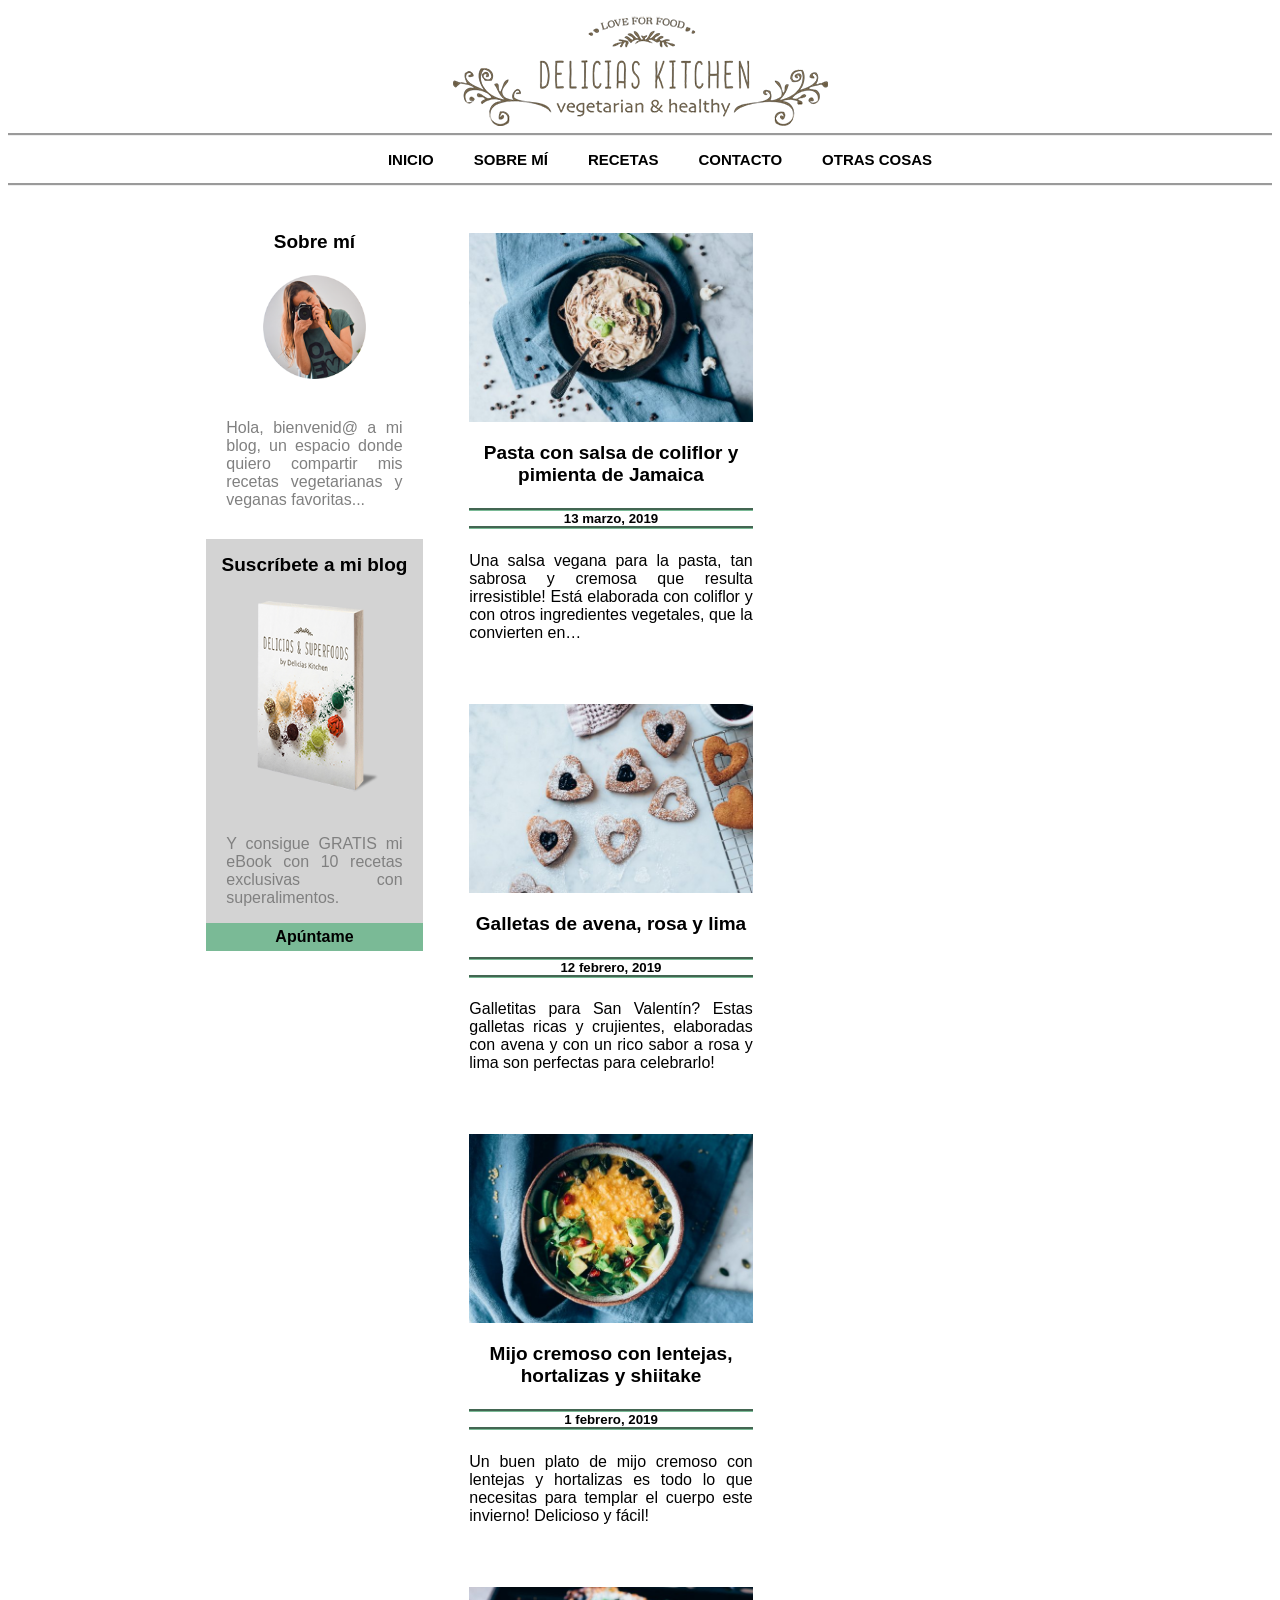
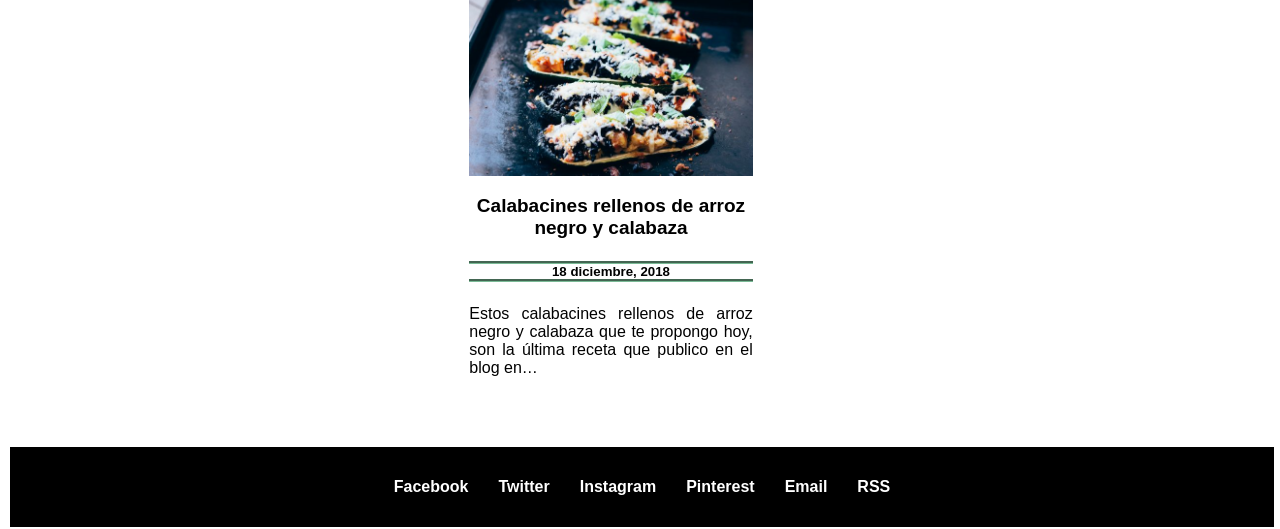
<file: index.html>
<!DOCTYPE html>
<!-- *****************************************************
NOMBRE: Oriol	
APELLIDOS: Teodoro de la Torre
*********************************************************** -->
<html lang="es">

<head>
	<meta charset="utf-8" />
	<link rel="stylesheet" href="css/styleIndex.css" />
	<link rel="icon" type="image/x-icon" href="/imagenes/favicon1.png">
	<title>Delicias Kitchen</title>
</head>

<body>

	<header class="logo">
		<img src="./imagenes/Logo-Delicias.png" alt="Logo-Delicias">
	</header>

	<nav>
		<ul class="desplegable-horizontal">
			<li><a href="index.html">Inicio</a></li>
			<li><a href="sobreMi.html">Sobre mí</a></li>
			<li><a href="receta/receta.html">Recetas</a>
				<ul class="desplegable-vertical">
					<li><a href="receta/receta.html#PlatosPrincipales">Platos principales</a></li>
					<li><a href="receta/receta.html#Vegetarianas">Vegetarianas</a></li>
					<li><a href="receta/receta.html#Postres">Postres</a></li>
				  </ul>  
				</li>
			<li><a href="contacto/contacto.html">Contacto</a></li>
			<li><a>Otras cosas</a></li>
			<!--<li><a href="otrasCosas.html">Otras cosas</a></li>-->
		</ul>
	</nav>

<main>

	<section class="section1">
		<article class="article1">
			<h2>Sobre mí</h2>
			<img src="imagenes/isagil.png">
			<p>Hola, bienvenid@ a mi blog, un espacio donde quiero compartir mis recetas vegetarianas y veganas favoritas...</p>
		</article>
		<article class="article2">
			<h2>Suscríbete a mi blog</h2>
			<img src="imagenes/libro.png">
			<p>Y consigue GRATIS mi eBook con 10 recetas exclusivas con superalimentos.</p>
			<footer class="footer1">Apúntame</footer>
		</article>
	</section>

	<section class="section2">
		<article>
			<img src="imagenes/Pasta.jpg">
			<h2><a href="listado/listado-2.html">Pasta con salsa de coliflor y pimienta de Jamaica</a></h2>
			<h5>13 marzo, 2019</h5>
			<p>Una salsa vegana para la pasta, tan sabrosa y cremosa que resulta irresistible! Está elaborada con coliflor
				y con otros ingredientes vegetales, que la convierten en…</p>
		</article>

		<article>
			<img src="imagenes/galletas.jpg">
			<h2><a href="listado/listado-6.html">Galletas de avena, rosa y lima</a></h2>
			<h5>12 febrero, 2019</h5>
			<p>Galletitas para San Valentín? Estas galletas ricas y crujientes, elaboradas con avena y con un rico sabor a
			rosa y lima son perfectas para celebrarlo!</p>
		</article>

		<article>
			<img src="imagenes/mijo.jpg">
			<h2><a href="listado/listado-3.html">Mijo cremoso con lentejas, hortalizas y shiitake</a></h2>
			<h5>1 febrero, 2019</h5>
			<p>Un buen plato de mijo cremoso con lentejas y hortalizas es todo lo que necesitas para templar el cuerpo este
			invierno! Delicioso y fácil!</p>
		</article>

		<article>
			<img src="imagenes/calabacines.jpg">
			<h2><a href="listado/listado-4.html">Calabacines rellenos de arroz negro y calabaza</a></h2>
			<h5>18 diciembre, 2018</h5>
			<p>Estos calabacines rellenos de arroz negro y calabaza que te propongo hoy, son la última receta que publico
			en el blog en…</p>
		</article>
	</section>

</main>

	<footer class="footer2">
		<h3>Facebook</h3>
		<h3>Twitter</h3>
		<h3>Instagram</h3>
		<h3>Pinterest</h3>
		<h3>Email</h3>
		<h3>RSS</h3>
	</footer>

</body>

</html>
</file>
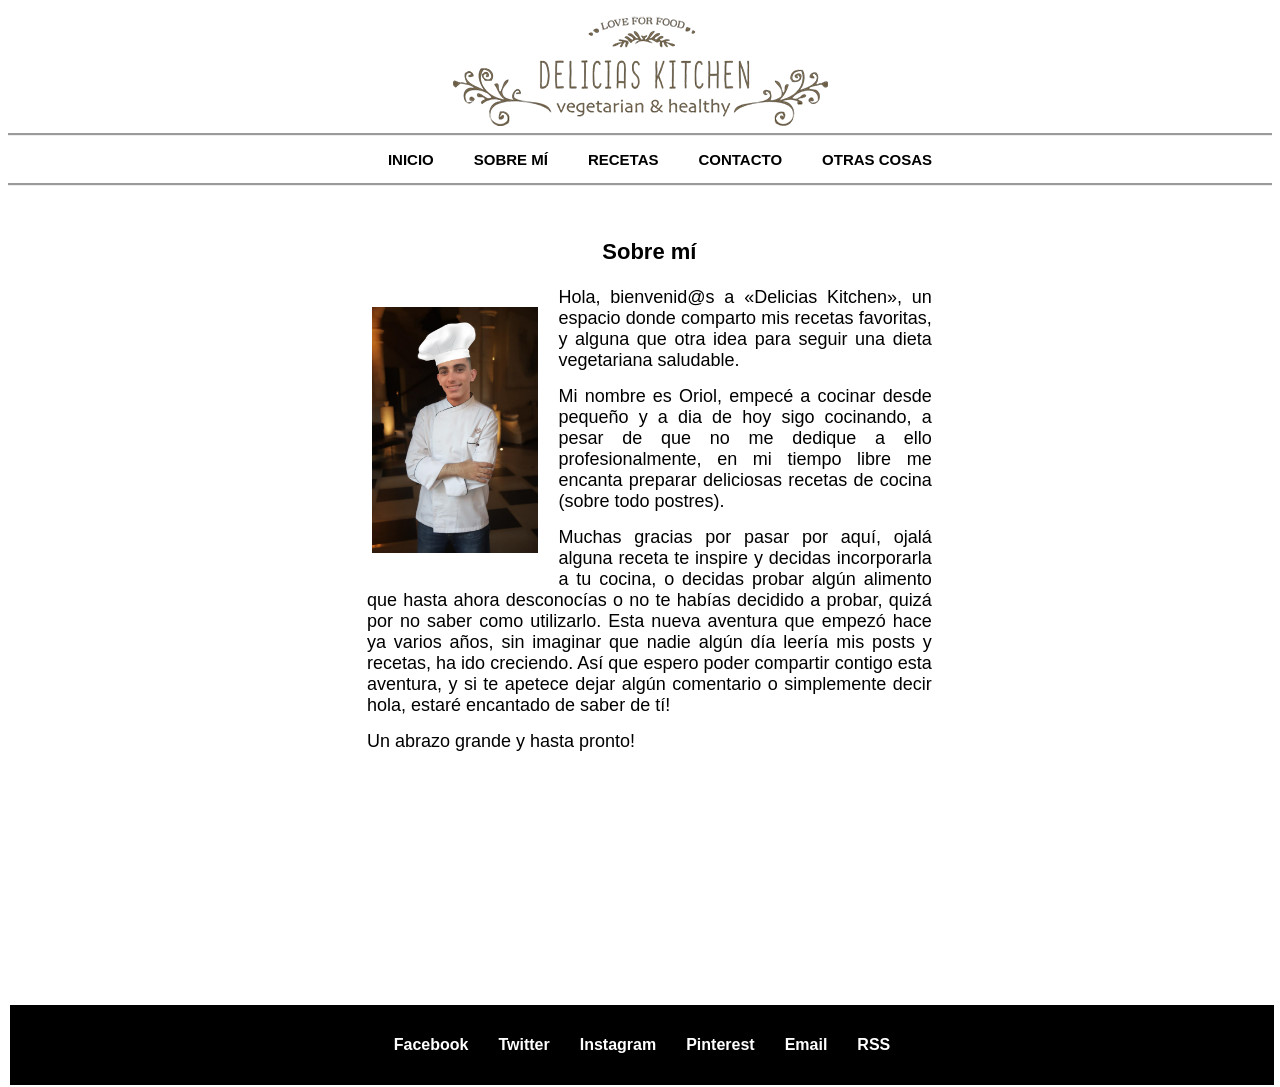
<file: sobreMi.html>
<!DOCTYPE html>
<!-- *****************************************************
NOMBRE: Oriol	
APELLIDOS: Teodoro de la Torre
*********************************************************** -->
<html lang="es">

<head>
	<meta charset="utf-8" />
	<link rel="stylesheet" href="css/styleSobreMi.css" />
	<title>Delicias Kitchen</title>
</head>

<body>

	<header class="logo">
		<img src="./imagenes/Logo-Delicias.png">
	</header>

	<nav>
		<ul class="desplegable-horizontal">
			<li><a href="index.html">Inicio</a></li>
			<li><a href="sobreMi.html">Sobre mí</a></li>
			<li><a href="receta/receta.html">Recetas</a>
				<ul class="desplegable-vertical">
					<li><a href="receta/receta.html#PlatosPrincipales">Platos principales</a></li>
					<li><a href="receta/receta.html#Vegetarianas">Vegetarianas</a></li>
					<li><a href="receta/receta.html#Postres">Postres</a></li>
				  </ul>  
				</li>
			<li><a href="contacto/contacto.html">Contacto</a></li>
			<li><a>Otras cosas</a></li>
			<!--<li><a href="otrasCosas.html">Otras cosas</a></li>-->
		</ul>
	</nav>

<main>
	<section>
		<article>
   	 		<h1>Sobre mí</h1>
        	<img src="imagenes/OriolCheff.png">
        	<p>Hola, bienvenid@s a «Delicias Kitchen», un espacio donde comparto mis recetas favoritas, y alguna que otra idea para seguir una dieta vegetariana saludable.</p>
			<p>Mi nombre es Oriol, empecé a cocinar desde pequeño y a dia de hoy sigo cocinando, a pesar de que no me dedique a ello profesionalmente, en mi tiempo libre me encanta preparar deliciosas recetas de cocina (sobre todo postres). </p>
			<p>Muchas gracias por pasar por aquí, ojalá alguna receta te inspire y decidas incorporarla a tu cocina, o decidas probar algún alimento que hasta ahora desconocías o no te habías decidido a probar, quizá por no saber como utilizarlo. Esta nueva aventura que empezó hace ya varios años, sin imaginar que nadie algún día leería mis posts y recetas, ha ido creciendo. Así que espero poder compartir contigo esta aventura, y si te apetece dejar algún comentario o simplemente decir hola, estaré encantado de saber de tí!</p>
			<p>Un abrazo grande y hasta pronto!</p>
		</article>
	</section>
    
</main>

	<footer class="footer2">
		<h3>Facebook</h3>
		<h3>Twitter</h3>
		<h3>Instagram</h3>
		<h3>Pinterest</h3>
		<h3>Email</h3>
		<h3>RSS</h3>
	</footer>

</body>

</html>
</file>
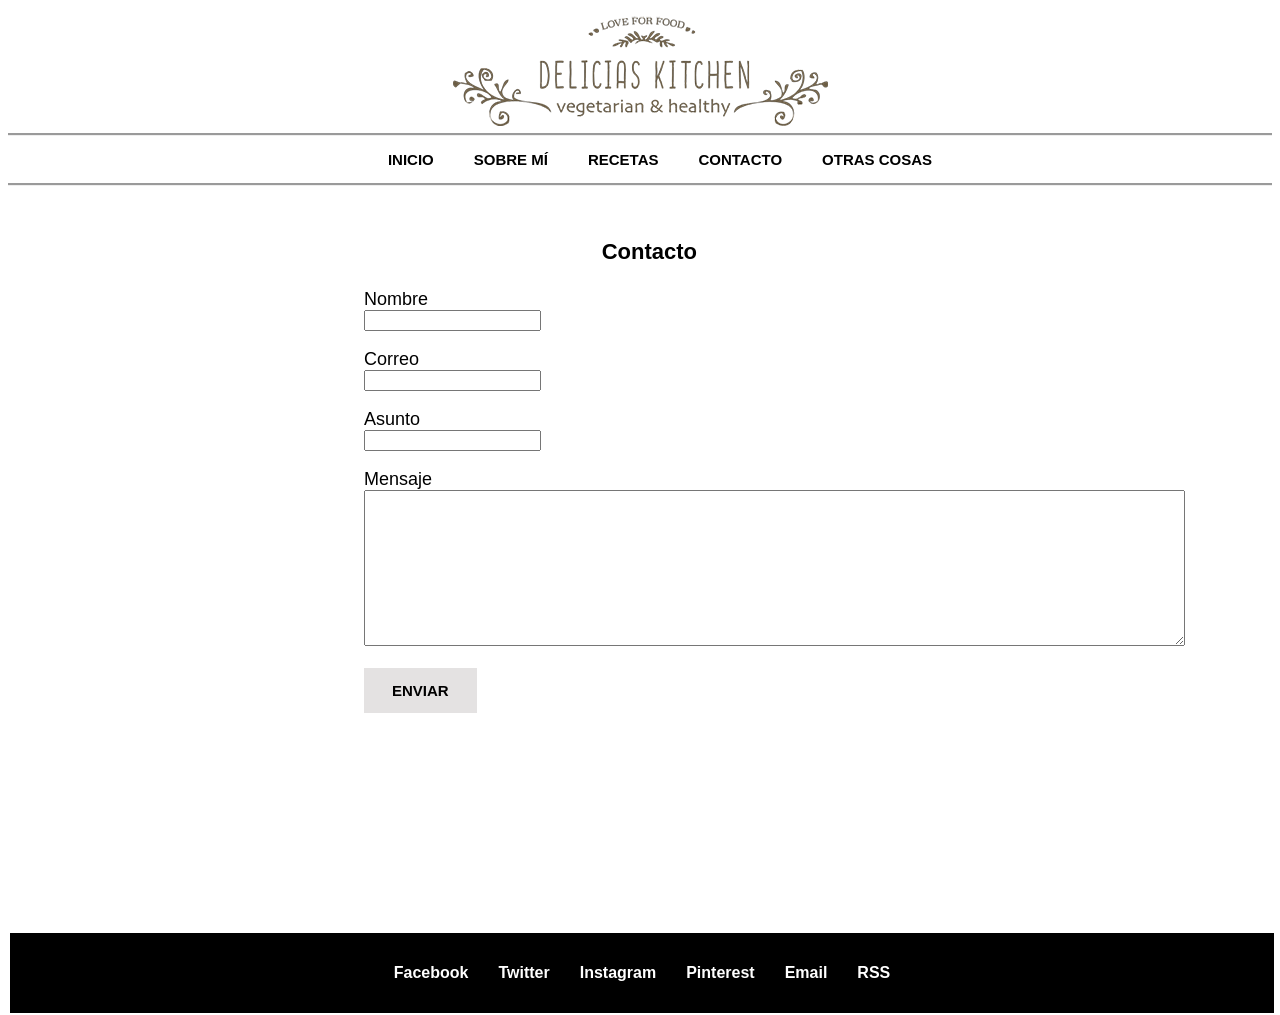
<file: contacto/contacto.html>
<!DOCTYPE html>
<!-- *****************************************************
NOMBRE: Oriol	
APELLIDOS: Teodoro de la Torre
*********************************************************** -->
<html lang="es">

<head>
	<meta charset="utf-8" />
	<link rel="stylesheet" href="../css/styleContacto.css" />
	<title>Delicias Kitchen</title>
</head>

<body>
	<header class="logo">
		<img src="../imagenes/Logo-Delicias.png">
	</header>

	<nav>
		<ul class="desplegable-horizontal">
			<li><a href="../index.html">Inicio</a></li>
			<li><a href="../sobreMi.html">Sobre mí</a></li>
			<li><a href="../receta/receta.html">Recetas</a>
				<ul class="desplegable-vertical">
					<li><a href="../receta/receta.html#PlatosPrincipales">Platos principales</a></li>
					<li><a href="../receta/receta.html#Vegetarianas">Vegetarianas</a></li>
					<li><a href="../receta/receta.html#Postres">Postres</a></li>
				  </ul>  
				</li>
			<li><a href="contacto.html">Contacto</a></li>
			<li><a>Otras cosas</a></li>
			<!--<li><a href="../otrasCosas.html">Otras cosas</a></li>-->
		</ul>
	</nav>

<main>

    <section>
		<article>
			<h1>Contacto</h1>
        	<form>
            	<label for="fname">Nombre</label><br>
            	<input type="text" id="fname" name="fname"><br><br>
            	<label for="fname">Correo</label><br>
            	<input type="text" id="fname" name="fname"><br><br>
            	<label for="fname">Asunto</label><br>
            	<input type="text" id="fname" name="fname"><br><br>
            	<label for="fname">Mensaje</label><br>
            	<textarea name="message" rows="10" cols="100"></textarea><br><br>
            	<button class="button button1">Enviar</button>
        	</form>
		</article>
    </section>
    
</main>

	<footer class="footer2">
		<h3>Facebook</h3>
		<h3>Twitter</h3>
		<h3>Instagram</h3>
		<h3>Pinterest</h3>
		<h3>Email</h3>
		<h3>RSS</h3>
	</footer>

</body>

</html>
</file>
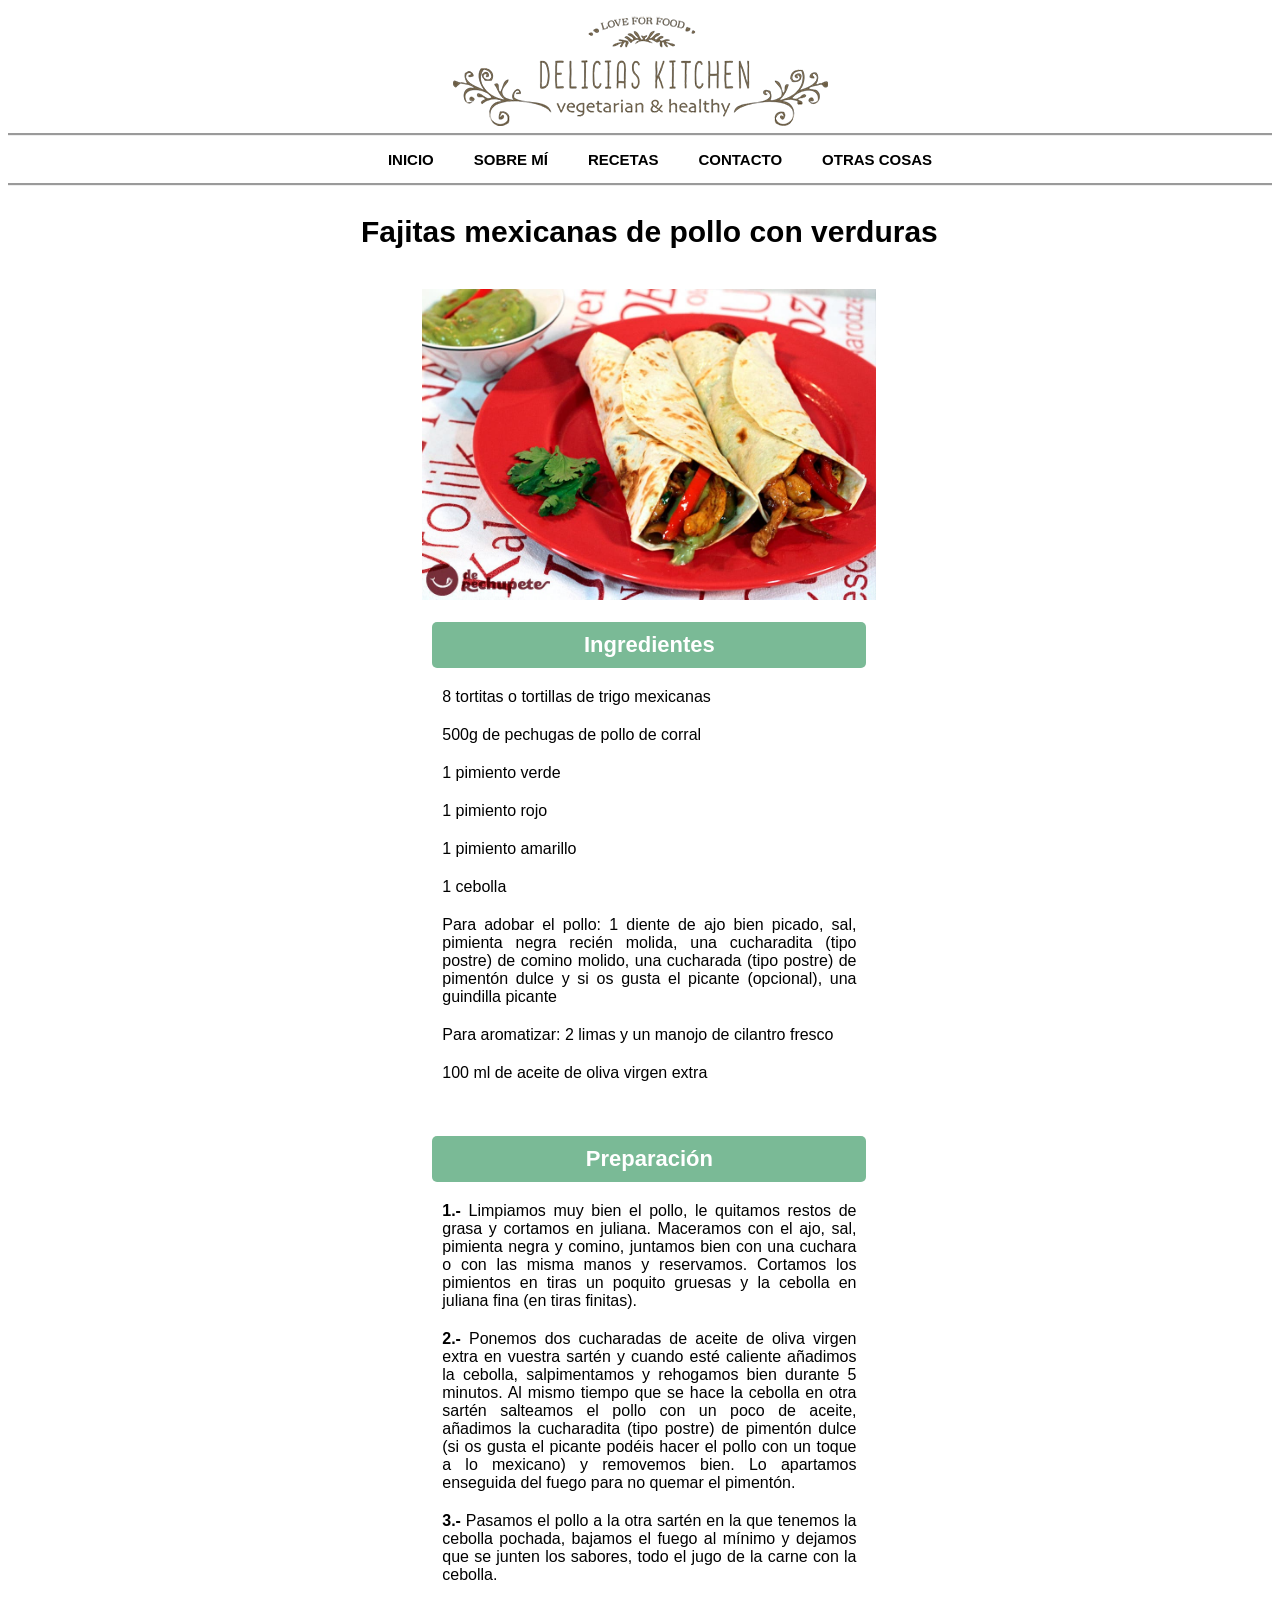
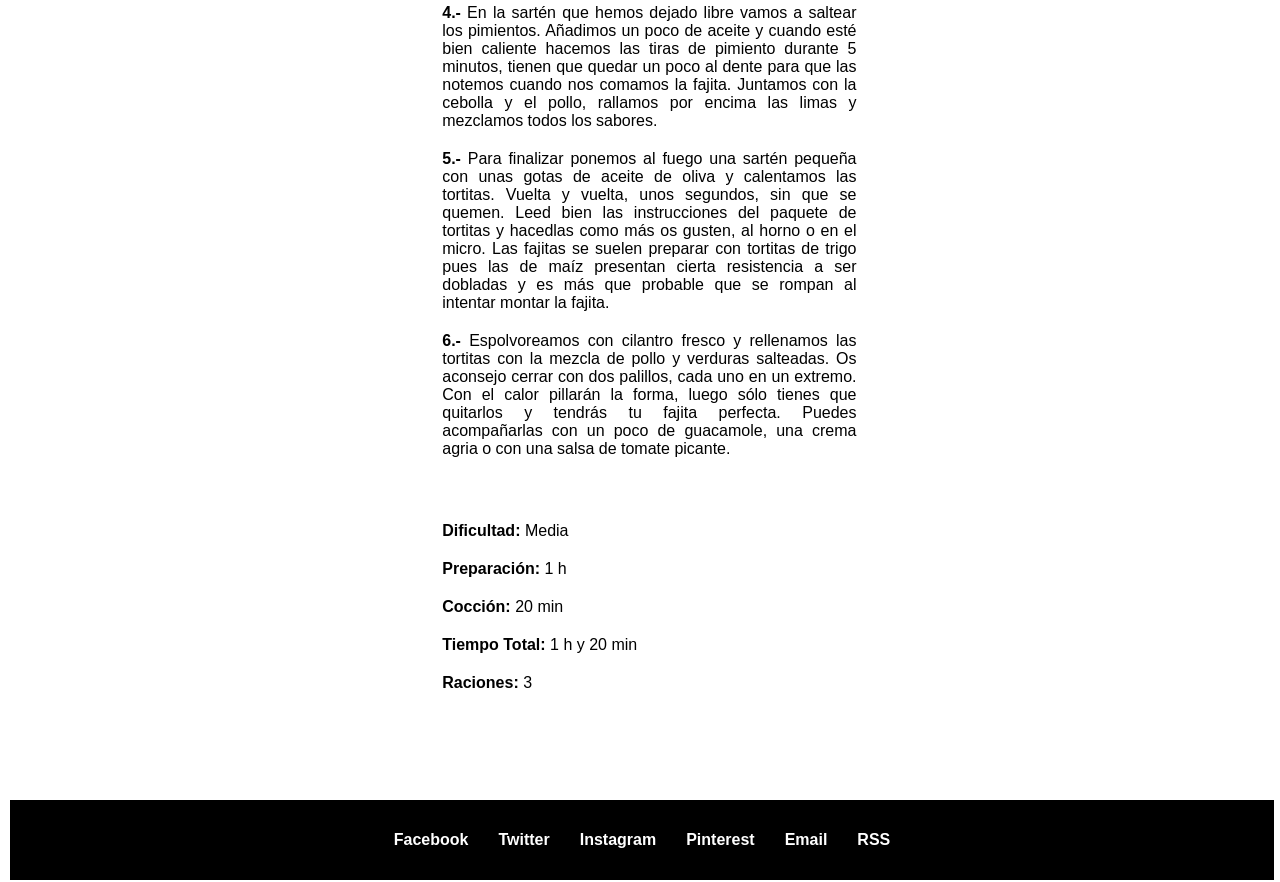
<file: listado/listado-1.html>
<!DOCTYPE html>
<!-- *****************************************************
NOMBRE: Oriol	
APELLIDOS: Teodoro de la Torre
*********************************************************** -->
<html lang="es">

<head>
	<meta charset="utf-8" />
	<link rel="stylesheet" href="../css/styleListados.css" />
	<title>Delicias Kitchen</title>
</head>

<body>

    <header class="logo">
        <img src="../imagenes/Logo-Delicias.png">
    </header>

	<nav>
		<ul class="desplegable-horizontal">
			<li><a href="../index.html">Inicio</a></li>
			<li><a href="../sobreMi.html">Sobre mí</a></li>
			<li><a href="../receta/receta.html">Recetas</a>
				<ul class="desplegable-vertical">
					<li><a href="../receta/receta.html#PlatosPrincipales">Platos principales</a></li>
					<li><a href="../receta/receta.html#Vegetarianas">Vegetarianas</a></li>
					<li><a href="../receta/receta.html#Postres">Postres</a></li>
				  </ul>  
				</li>
			<li><a href="../contacto/contacto.html">Contacto</a></li>
			<li><a>Otras cosas</a></li>
			<!--<li><a href="../otrasCosas.html">Otras cosas</a></li>-->
		</ul>
	</nav>

<main>

<section>
    <h1>Fajitas mexicanas de pollo con verduras</h1>
    <img src="../imagenes/fajitas_pollo.jpg">
    <article>
        <h2>Ingredientes</h2>
        <p>8 tortitas o tortillas de trigo mexicanas</p>
        <p>500g de pechugas de pollo de corral</p>
        <p>1 pimiento verde</p>
        <p>1 pimiento rojo</p>
        <p>1 pimiento amarillo</p>
        <p>1 cebolla</p>
        <p>Para adobar el pollo: 1 diente de ajo bien picado, sal, pimienta negra recién molida, una cucharadita (tipo postre) de comino molido, una cucharada (tipo postre) de pimentón dulce y si os gusta el picante (opcional), una guindilla picante</p>
        <p>Para aromatizar: 2 limas y un manojo de cilantro fresco</p>
        <p>100 ml de aceite de oliva virgen extra</p>
    </article>

    <article>
        <h2>Preparación</h2>
        <p><b>1.-</b> Limpiamos muy bien el pollo, le quitamos restos de grasa y cortamos en juliana. Maceramos con el ajo, sal, pimienta negra y comino, juntamos bien con una cuchara o con las misma manos y reservamos. Cortamos los pimientos en tiras un poquito gruesas y la cebolla en juliana fina (en tiras finitas).</p>
        <p><b>2.-</b> Ponemos dos cucharadas de aceite de oliva virgen extra en vuestra sartén y cuando esté caliente añadimos la cebolla, salpimentamos y rehogamos bien durante 5 minutos. Al mismo tiempo que se hace la cebolla en otra sartén salteamos el pollo con un poco de aceite, añadimos la cucharadita (tipo postre) de pimentón dulce (si os gusta el picante podéis hacer el pollo con un toque a lo mexicano) y removemos bien. Lo apartamos enseguida del fuego para no quemar el pimentón.</p>
        <p><b>3.-</b> Pasamos el pollo a la otra sartén en la que tenemos la cebolla pochada, bajamos el fuego al mínimo y dejamos que se junten los sabores, todo el jugo de la carne con la cebolla.</p>
        <p><b>4.-</b> En la sartén que hemos dejado libre vamos a saltear los pimientos. Añadimos un poco de aceite y cuando esté bien caliente hacemos las tiras de pimiento durante 5 minutos, tienen que quedar un poco al dente para que las notemos cuando nos comamos la fajita. Juntamos con la cebolla y el pollo, rallamos por encima las limas y mezclamos todos los sabores.</p>
        <p><b>5.-</b> Para finalizar ponemos al fuego una sartén pequeña con unas gotas de aceite de oliva y calentamos las tortitas. Vuelta y vuelta, unos segundos, sin que se quemen. Leed bien las instrucciones del paquete de tortitas y hacedlas como más os gusten, al horno o en el micro. Las fajitas se suelen preparar con tortitas de trigo pues las de maíz presentan cierta resistencia a ser dobladas y es más que probable que se rompan al intentar montar la fajita.</p>
        <p><b>6.-</b> Espolvoreamos con cilantro fresco y rellenamos las tortitas con la mezcla de pollo y verduras salteadas. Os aconsejo cerrar con dos palillos, cada uno en un extremo. Con el calor pillarán la forma, luego sólo tienes que quitarlos y tendrás tu fajita perfecta. Puedes acompañarlas con un poco de guacamole, una crema agria o con una salsa de tomate picante.</p>
    </article>

    <article>
        <p><b>Dificultad:</b> Media</p>
        <p><b>Preparación:</b> 1 h</p>
        <p><b>Cocción:</b> 20 min</p>
        <p><b>Tiempo Total:</b> 1 h y 20 min</p>
        <p><b>Raciones:</b> 3</p>
    </article>
</section>

</main>

	<footer class="footer2">
		<h3>Facebook</h3>
		<h3>Twitter</h3>
		<h3>Instagram</h3>
		<h3>Pinterest</h3>
		<h3>Email</h3>
		<h3>RSS</h3>
	</footer>

</body>

</html>
</file>
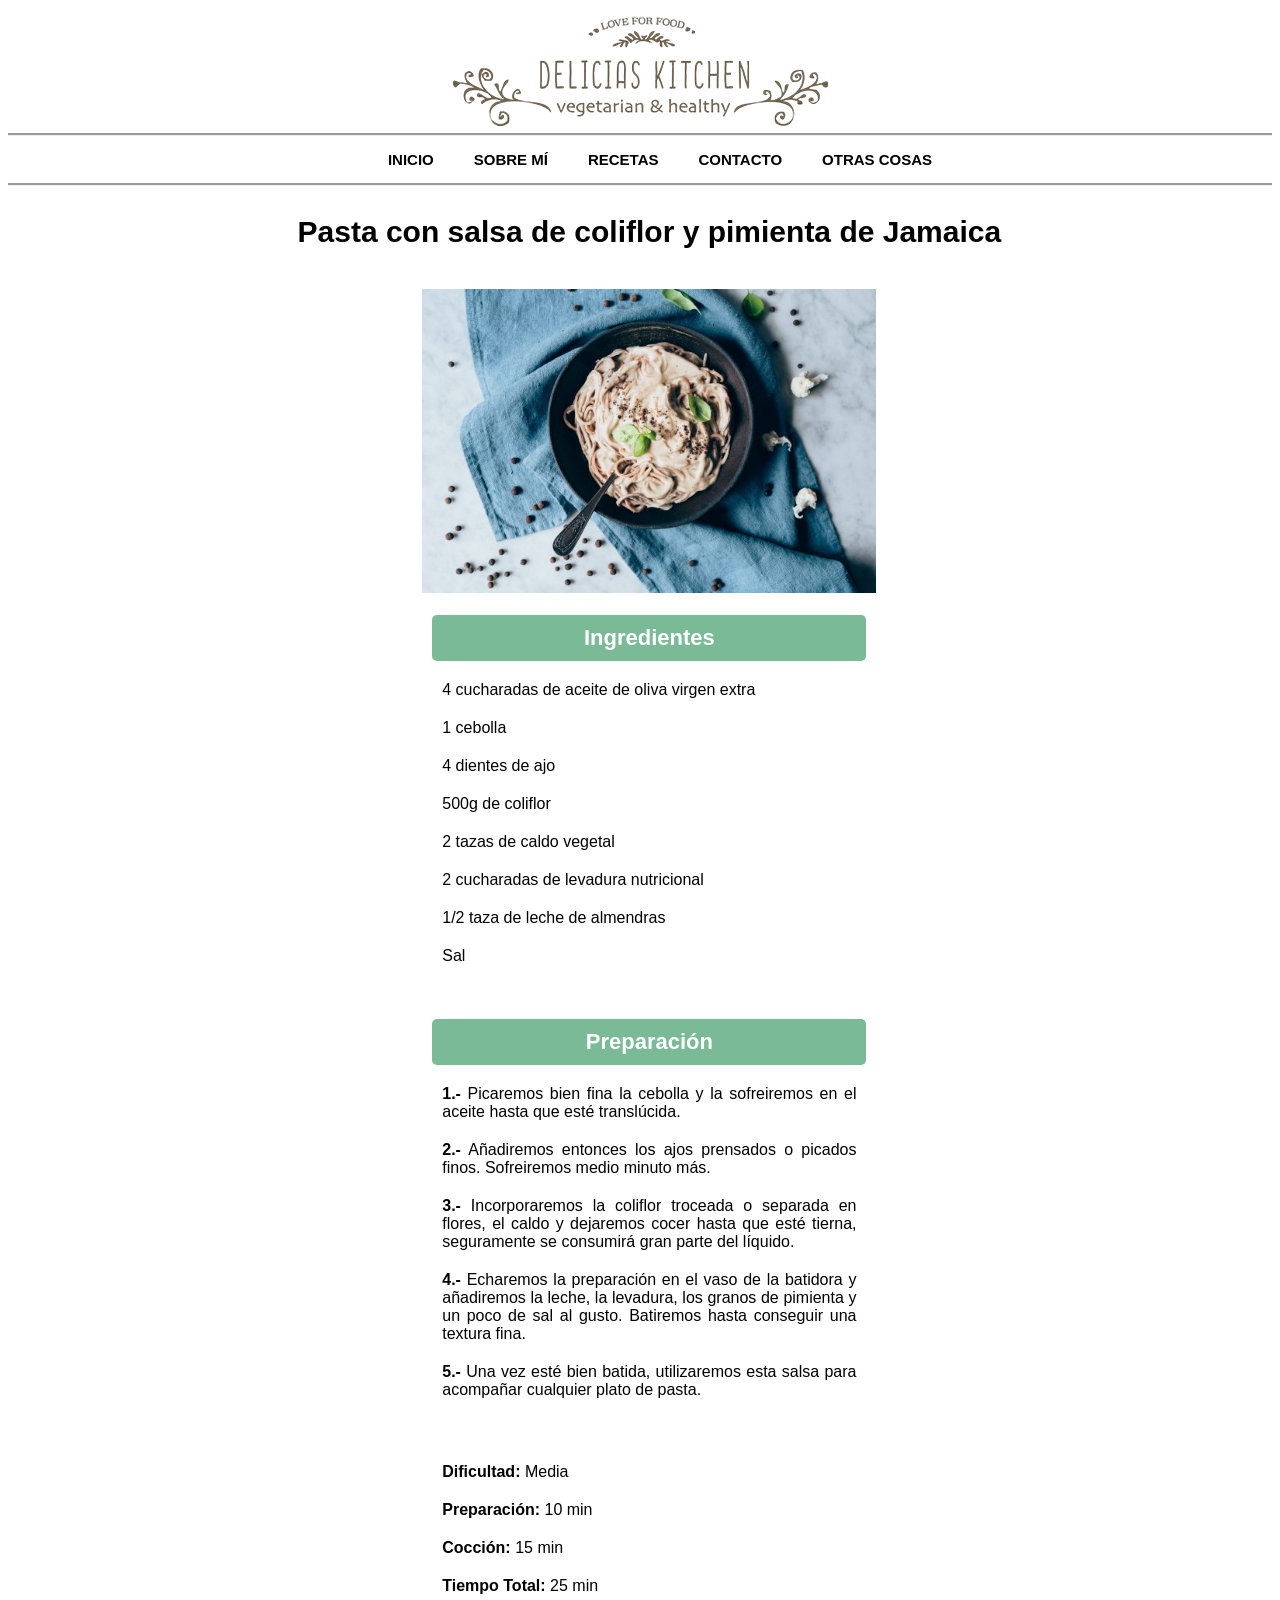
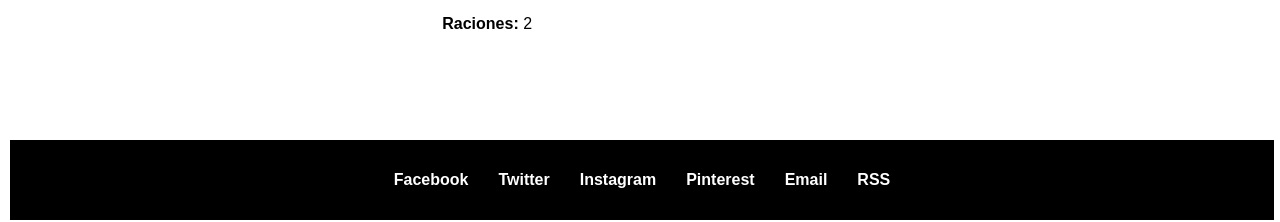
<file: listado/listado-2.html>
<!DOCTYPE html>
<!-- *****************************************************
NOMBRE: Oriol	
APELLIDOS: Teodoro de la Torre
*********************************************************** -->
<html lang="es">

<head>
	<meta charset="utf-8" />
	<link rel="stylesheet" href="../css/styleListados.css" />
	<title>Delicias Kitchen</title>
</head>

<body>

    <header class="logo">
        <img src="../imagenes/Logo-Delicias.png">
    </header>

	<nav>
		<ul class="desplegable-horizontal">
			<li><a href="../index.html">Inicio</a></li>
			<li><a href="../sobreMi.html">Sobre mí</a></li>
			<li><a href="../receta/receta.html">Recetas</a>
				<ul class="desplegable-vertical">
					<li><a href="../receta/receta.html#PlatosPrincipales">Platos principales</a></li>
					<li><a href="../receta/receta.html#Vegetarianas">Vegetarianas</a></li>
					<li><a href="../receta/receta.html#Postres">Postres</a></li>
				  </ul>  
				</li>
			<li><a href="../contacto/contacto.html">Contacto</a></li>
            <li><a>Otras cosas</a></li>
			<!--<li><a href="../otrasCosas.html">Otras cosas</a></li>-->
		</ul>
	</nav>

<main>

<section>
    <h1>Pasta con salsa de coliflor y pimienta de Jamaica</h1>
    <img src="../imagenes/Pasta.jpg">
    <article>
        <h2>Ingredientes</h2>
        <p>4 cucharadas de aceite de oliva virgen extra</p>
        <p>1 cebolla</p>
        <p>4 dientes de ajo</p>
        <p>500g de coliflor</p>
        <p>2 tazas de caldo vegetal</p>
        <p>2 cucharadas de levadura nutricional</p>
        <p>1/2 taza de leche de almendras</p>
        <p>Sal</p>
    </article>

    <article>
        <h2>Preparación</h2>
        <p><b>1.-</b> Picaremos bien fina la cebolla y la sofreiremos en el aceite hasta que esté translúcida.</p>
        <p><b>2.-</b> Añadiremos entonces los ajos prensados o picados finos. Sofreiremos medio minuto más.</p>
        <p><b>3.-</b> Incorporaremos la coliflor troceada o separada en flores, el caldo y dejaremos cocer hasta que esté tierna, seguramente se consumirá gran parte del líquido.</p>
        <p><b>4.-</b> Echaremos la preparación en el vaso de la batidora y añadiremos la leche, la levadura, los granos de pimienta y un poco de sal al gusto. Batiremos hasta conseguir una textura fina.</p>
        <p><b>5.-</b> Una vez esté bien batida, utilizaremos esta salsa para acompañar cualquier plato de pasta.</p>
    </article>

    <article>
        <p><b>Dificultad:</b> Media</p>
        <p><b>Preparación:</b> 10 min</p>
        <p><b>Cocción:</b> 15 min</p>
        <p><b>Tiempo Total:</b> 25 min</p>
        <p><b>Raciones:</b> 2</p>
    </article>
</section>

</main>

	<footer class="footer2">
		<h3>Facebook</h3>
		<h3>Twitter</h3>
		<h3>Instagram</h3>
		<h3>Pinterest</h3>
		<h3>Email</h3>
		<h3>RSS</h3>
	</footer>

</body>

</html>
</file>
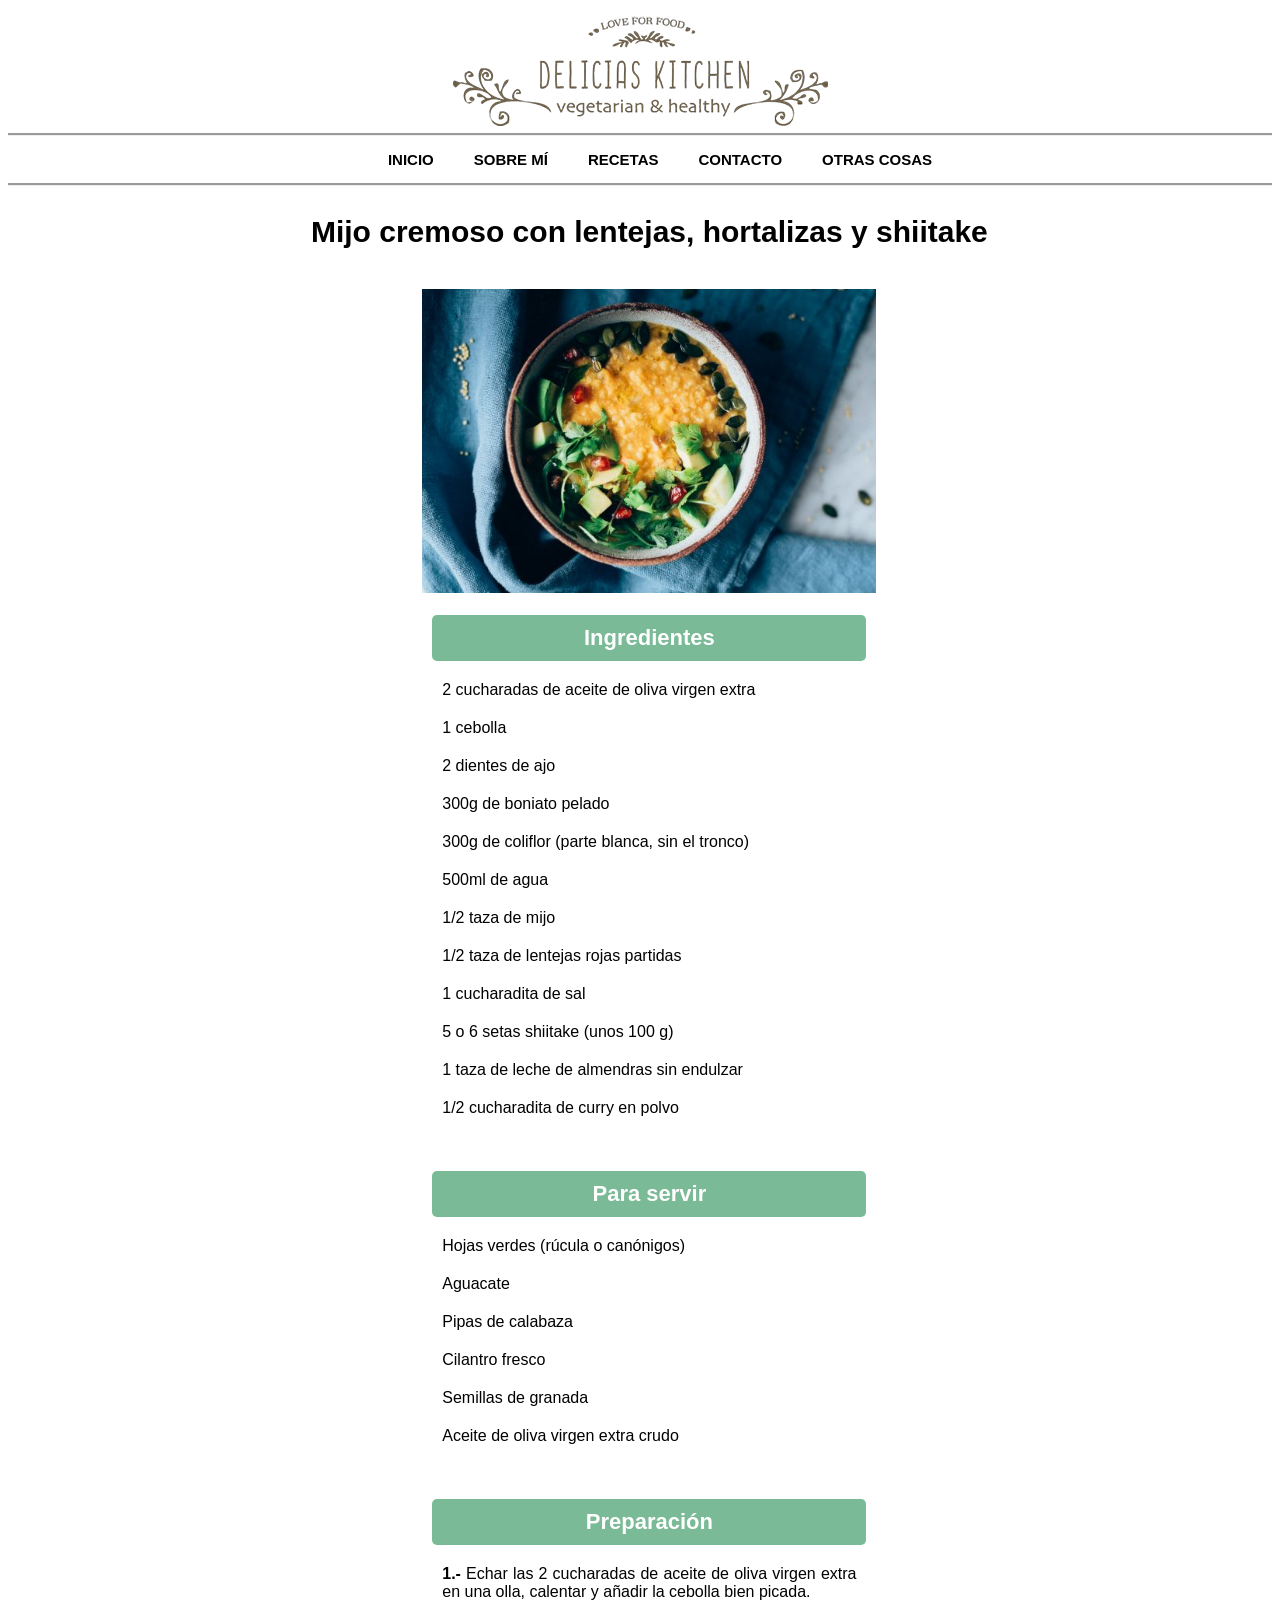
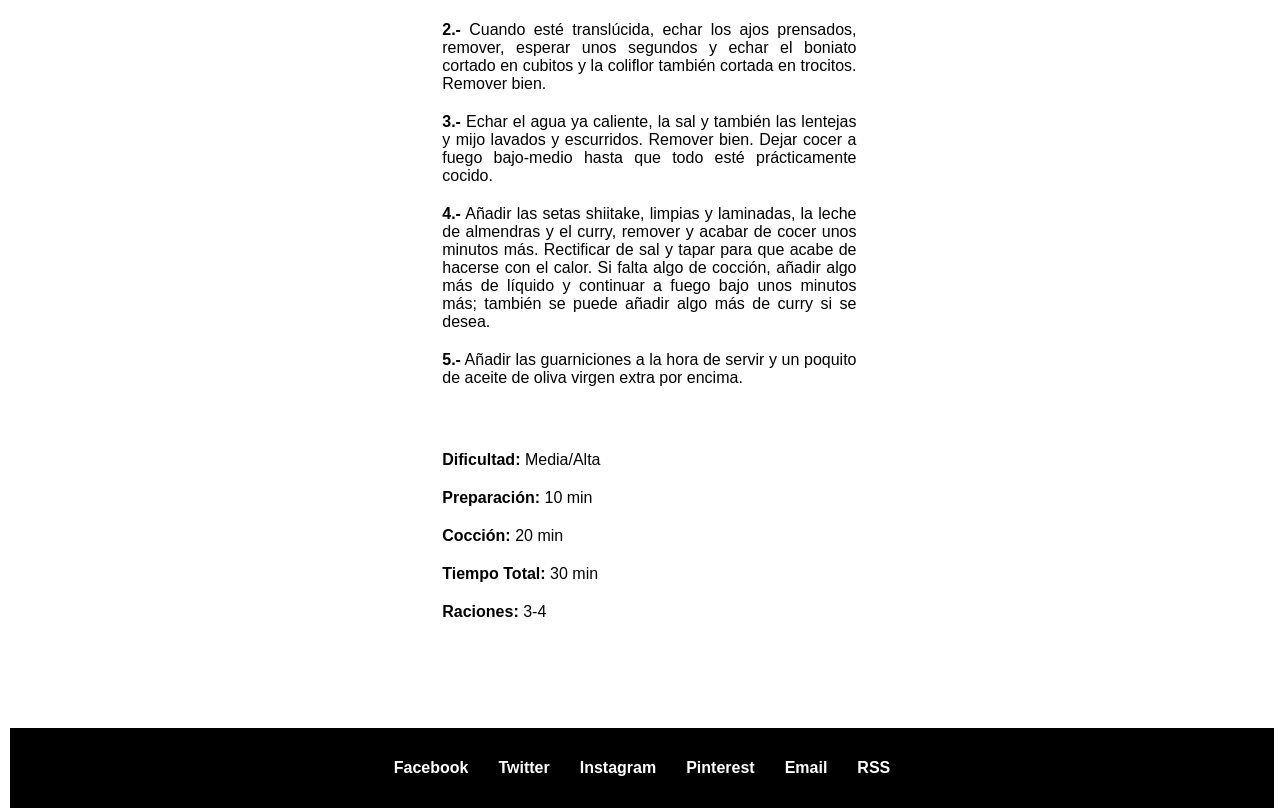
<file: listado/listado-3.html>
<!DOCTYPE html>
<!-- *****************************************************
NOMBRE: Oriol	
APELLIDOS: Teodoro de la Torre
*********************************************************** -->
<html lang="es">

<head>
	<meta charset="utf-8" />
	<link rel="stylesheet" href="../css/styleListados.css" />
	<title>Delicias Kitchen</title>
</head>

<body>

    <header class="logo">
        <img src="../imagenes/Logo-Delicias.png">
    </header>

	<nav>
		<ul class="desplegable-horizontal">
			<li><a href="../index.html">Inicio</a></li>
			<li><a href="../sobreMi.html">Sobre mí</a></li>
			<li><a href="../receta/receta.html">Recetas</a>
				<ul class="desplegable-vertical">
					<li><a href="../receta/receta.html#PlatosPrincipales">Platos principales</a></li>
					<li><a href="../receta/receta.html#Vegetarianas">Vegetarianas</a></li>
					<li><a href="../receta/receta.html#Postres">Postres</a></li>
				  </ul>  
				</li>
			<li><a href="../contacto/contacto.html">Contacto</a></li>
			<li><a>Otras cosas</a></li>
			<!--<li><a href="../otrasCosas.html">Otras cosas</a></li>-->
		</ul>
	</nav>

<main>

<section>
    <h1>Mijo cremoso con lentejas, hortalizas y shiitake</h1>
    <img src="../imagenes/mijo.jpg">
    <article>
        <h2>Ingredientes</h2>
        <p>2 cucharadas de aceite de oliva virgen extra</p>
        <p>1 cebolla</p>
        <p>2 dientes de ajo</p>
        <p>300g de boniato pelado</p>
        <p>300g de coliflor (parte blanca, sin el tronco)</p>
        <p>500ml de agua</p>
        <p>1/2 taza de mijo</p>
        <p>1/2 taza de lentejas rojas partidas</p>
        <p>1 cucharadita de sal</p>
        <p>5 o 6 setas shiitake (unos 100 g)</p>
        <p>1 taza de leche de almendras sin endulzar</p>
        <p>1/2 cucharadita de curry en polvo</p>
    </article>

    <article>
        <h2>Para servir</h2>
        <p>Hojas verdes (rúcula o canónigos)</p>
        <p>Aguacate</p>
        <p>Pipas de calabaza</p>
        <p>Cilantro fresco</p>
        <p>Semillas de granada</p>
        <p>Aceite de oliva virgen extra crudo</p>
    </article>

    <article>
        <h2>Preparación</h2>
        <p><b>1.-</b> Echar las 2 cucharadas de aceite de oliva virgen extra en una olla, calentar y añadir la cebolla bien picada.</p>
        <p><b>2.-</b> Cuando esté translúcida, echar los ajos prensados, remover, esperar unos segundos y echar el boniato cortado en cubitos y la coliflor también cortada en trocitos. Remover bien.</p>
        <p><b>3.-</b> Echar el agua ya caliente, la sal y también las lentejas y mijo lavados y escurridos. Remover bien. Dejar cocer a fuego bajo-medio hasta que todo esté prácticamente cocido.</p>
        <p><b>4.-</b> Añadir las setas shiitake, limpias y laminadas, la leche de almendras y el curry, remover y acabar de cocer unos minutos más. Rectificar de sal y tapar para que acabe de hacerse con el calor. Si falta algo de cocción, añadir algo más de líquido y continuar a fuego bajo unos minutos más; también se puede añadir algo más de curry si se desea.</p>
        <p><b>5.-</b> Añadir las guarniciones a la hora de servir y un poquito de aceite de oliva virgen extra por encima.</p>
    </article>

    <article>
        <p><b>Dificultad:</b> Media/Alta</p>
        <p><b>Preparación:</b> 10 min</p>
        <p><b>Cocción:</b> 20 min</p>
        <p><b>Tiempo Total:</b> 30 min</p>
        <p><b>Raciones:</b> 3-4</p>
    </article>
</section>

</main>

	<footer class="footer2">
		<h3>Facebook</h3>
		<h3>Twitter</h3>
		<h3>Instagram</h3>
		<h3>Pinterest</h3>
		<h3>Email</h3>
		<h3>RSS</h3>
	</footer>

</body>

</html>
</file>
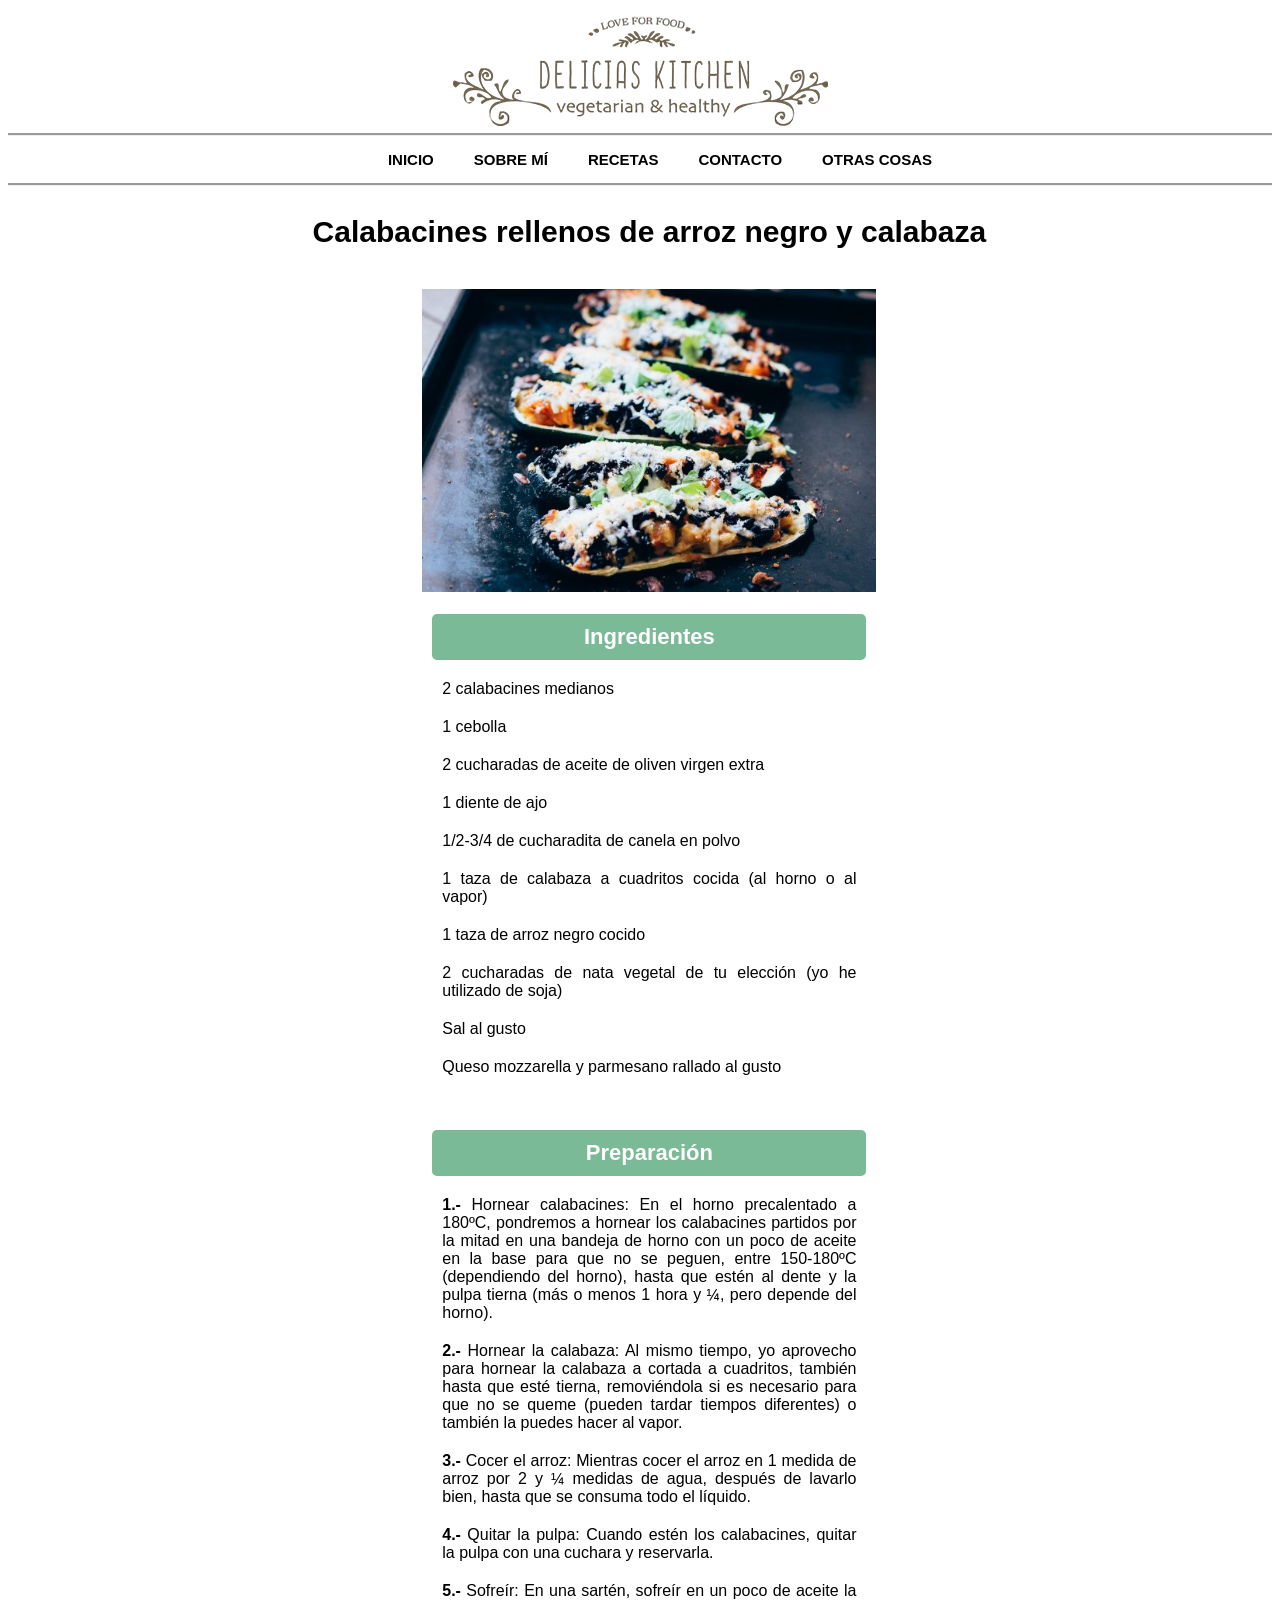
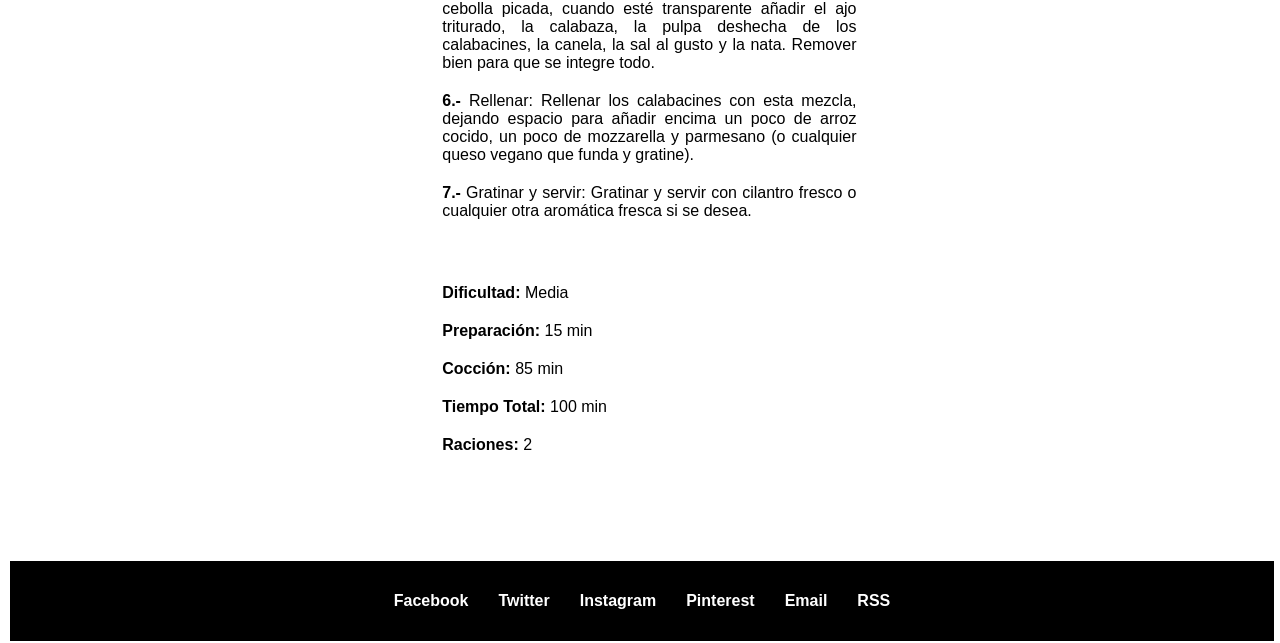
<file: listado/listado-4.html>
<!DOCTYPE html>
<!-- *****************************************************
NOMBRE: Oriol	
APELLIDOS: Teodoro de la Torre
*********************************************************** -->
<html lang="es">

<head>
	<meta charset="utf-8" />
	<link rel="stylesheet" href="../css/styleListados.css" />
	<title>Delicias Kitchen</title>
</head>

<body>

    <header class="logo">
        <img src="../imagenes/Logo-Delicias.png">
    </header>

	<nav>
		<ul class="desplegable-horizontal">
			<li><a href="index.html">Inicio</a></li>
			<li><a href="sobreMi.html">Sobre mí</a></li>
			<li><a href="../receta/receta.html">Recetas</a>
				<ul class="desplegable-vertical">
					<li><a href="../receta/receta.html#PlatosPrincipales">Platos principales</a></li>
					<li><a href="../receta/receta.html#Vegetarianas">Vegetarianas</a></li>
					<li><a href="../receta/receta.html#Postres">Postres</a></li>
				  </ul>  
				</li>
			<li><a href="../contacto/contacto.html">Contacto</a></li>
			<li><a>Otras cosas</a></li>
			<!--<li><a href="otrasCosas.html">Otras cosas</a></li>-->
		</ul>
	</nav>

<main>

<section>
    <h1>Calabacines rellenos de arroz negro y calabaza</h1>
    <img src="../imagenes/calabacines.jpg">
    <article>
        <h2>Ingredientes</h2>
        <p>2 calabacines medianos</p>
        <p>1 cebolla</p>
        <p>2 cucharadas de aceite de oliven virgen extra</p>
        <p>1 diente de ajo</p>
        <p>1/2-3/4 de cucharadita de canela en polvo</p>
        <p>1 taza de calabaza a cuadritos cocida (al horno o al vapor)</p>
        <p>1 taza de arroz negro cocido</p>
        <p>2 cucharadas de nata vegetal de tu elección (yo he utilizado de soja)</p>
        <p>Sal al gusto</p>
        <p>Queso mozzarella y parmesano rallado al gusto</p>
    </article>

    <article>
        <h2>Preparación</h2>
        <p><b>1.-</b> Hornear calabacines: En el horno precalentado a 180ºC, pondremos a hornear los calabacines partidos por la mitad en una bandeja de horno con un poco de aceite en la base para que no se peguen, entre 150-180ºC (dependiendo del horno), hasta que estén al dente y la pulpa tierna (más o menos 1 hora y ¼, pero depende del horno).</p>
        <p><b>2.-</b> Hornear la calabaza: Al mismo tiempo, yo aprovecho para hornear la calabaza a cortada a cuadritos, también hasta que esté tierna, removiéndola si es necesario para que no se queme (pueden tardar tiempos diferentes) o también la puedes hacer al vapor.</p>
        <p><b>3.-</b> Cocer el arroz: Mientras cocer el arroz en 1 medida de arroz por 2 y ¼ medidas de agua, después de lavarlo bien, hasta que se consuma todo el líquido.</p>
        <p><b>4.-</b> Quitar la pulpa: Cuando estén los calabacines, quitar la pulpa con una cuchara y reservarla.</p>
        <p><b>5.-</b> Sofreír: En una sartén, sofreír en un poco de aceite la cebolla picada, cuando esté transparente añadir el ajo triturado, la calabaza, la pulpa deshecha de los calabacines, la canela, la sal al gusto y la nata. Remover bien para que se integre todo.</p>
        <p><b>6.-</b> Rellenar: Rellenar los calabacines con esta mezcla, dejando espacio para añadir encima un poco de arroz cocido, un poco de mozzarella y parmesano (o cualquier queso vegano que funda y gratine).</p>
        <p><b>7.-</b> Gratinar y servir: Gratinar y servir con cilantro fresco o cualquier otra aromática fresca si se desea.</p>
    </article>

    <article>
        <p><b>Dificultad:</b> Media</p>
        <p><b>Preparación:</b> 15 min</p>
        <p><b>Cocción:</b> 85 min</p>
        <p><b>Tiempo Total:</b> 100 min</p>
        <p><b>Raciones:</b> 2</p>
    </article>
</section>

</main>

	<footer class="footer2">
		<h3>Facebook</h3>
		<h3>Twitter</h3>
		<h3>Instagram</h3>
		<h3>Pinterest</h3>
		<h3>Email</h3>
		<h3>RSS</h3>
	</footer>

</body>

</html>
</file>
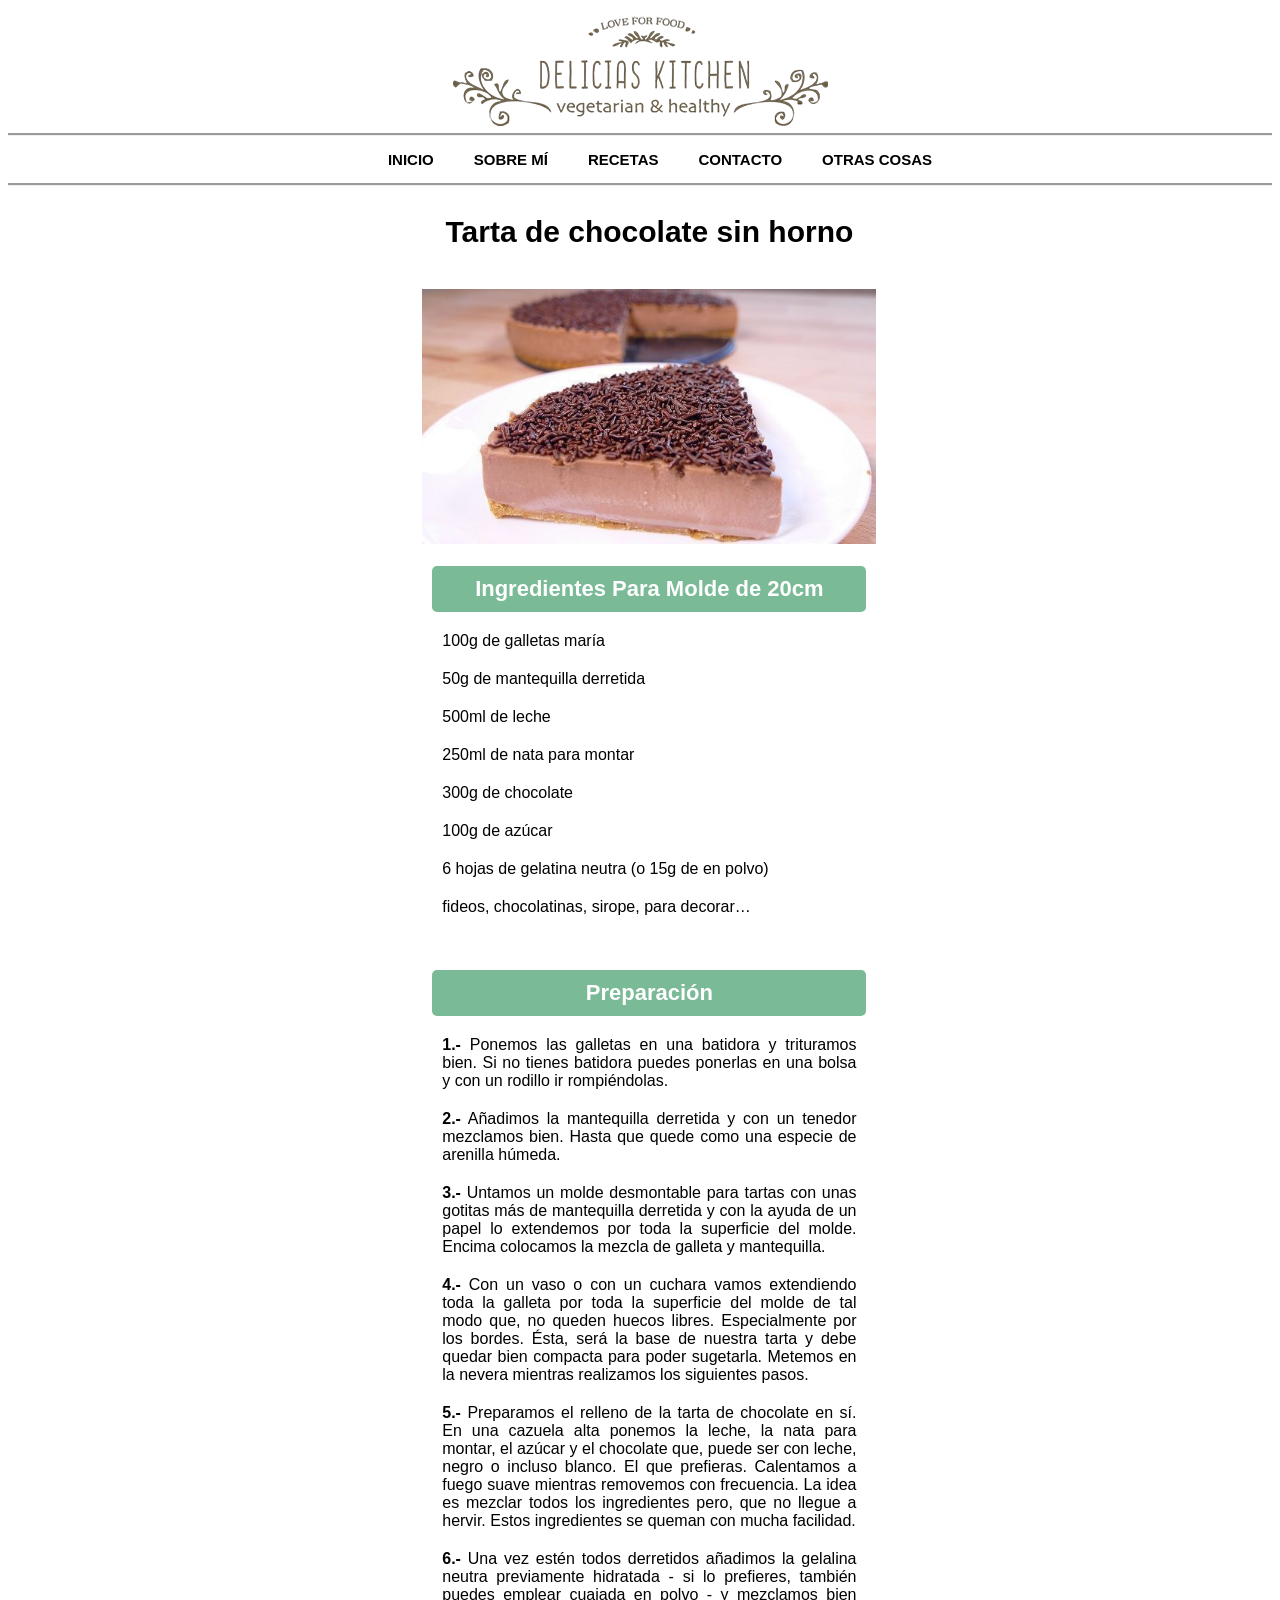
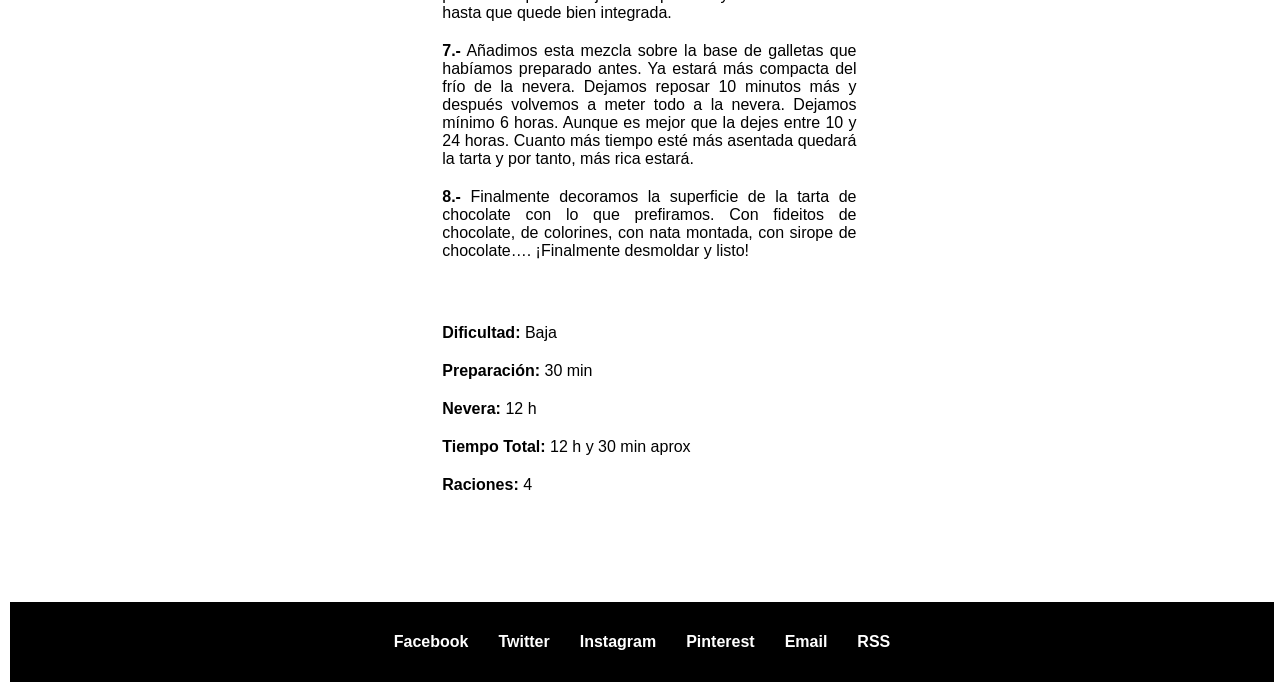
<file: listado/listado-5.html>
<!DOCTYPE html>
<!-- *****************************************************
NOMBRE: Oriol	
APELLIDOS: Teodoro de la Torre
*********************************************************** -->
<html lang="es">

<head>
	<meta charset="utf-8" />
	<link rel="stylesheet" href="../css/styleListados.css" />
	<title>Delicias Kitchen</title>
</head>

<body>

    <header class="logo">
        <img src="../imagenes/Logo-Delicias.png">
    </header>

	<nav>
		<ul class="desplegable-horizontal">
			<li><a href="../index.html">Inicio</a></li>
			<li><a href="../sobreMi.html">Sobre mí</a></li>
			<li><a href="/receta/receta.html">Recetas</a>
				<ul class="desplegable-vertical">
					<li><a href="../receta/receta.html#PlatosPrincipales">Platos principales</a></li>
					<li><a href="../receta/receta.html#Vegetarianas">Vegetarianas</a></li>
					<li><a href="../receta/receta.html#Postres">Postres</a></li>
				  </ul>  
				</li>
			<li><a href="/contacto/contacto.html">Contacto</a></li>
			<li><a>Otras cosas</a></li>
			<!--<li><a href="../otrasCosas.html">Otras cosas</a></li>-->
		</ul>
	</nav>

<main>

<section>
    <h1>Tarta de chocolate sin horno</h1>
    <img src="../imagenes/tartaChocolate.jpg">
    <article>
        <h2>Ingredientes Para Molde de 20cm</h2>
        <p>100g de galletas maría</p>
        <p>50g de mantequilla derretida</p>
        <p>500ml de leche</p>
        <p>250ml de nata para montar</p>
        <p>300g de chocolate</p>
        <p>100g de azúcar</p>
        <p>6 hojas de gelatina neutra (o 15g de en polvo)</p>
        <p>fideos, chocolatinas, sirope, para decorar…</p>
    </article>

    <article>
        <h2>Preparación</h2>
        <p><b>1.-</b> Ponemos las galletas en una batidora y trituramos bien. Si no tienes batidora puedes ponerlas en una bolsa y con un rodillo ir rompiéndolas.</p>
        <p><b>2.-</b> Añadimos la mantequilla derretida y con un tenedor mezclamos bien. Hasta que quede como una especie de arenilla húmeda.</p>
        <p><b>3.-</b> Untamos un molde desmontable para tartas con unas gotitas más de mantequilla derretida y con la ayuda de un papel lo extendemos por toda la superficie del molde. Encima colocamos la mezcla de galleta y mantequilla.</p>
        <p><b>4.-</b> Con un vaso o con un cuchara vamos extendiendo toda la galleta por toda la superficie del molde de tal modo que, no queden huecos libres. Especialmente por los bordes. Ésta, será la base de nuestra tarta y debe quedar bien compacta para poder sugetarla. Metemos en la nevera mientras realizamos los siguientes pasos.</p>
        <p><b>5.-</b> Preparamos el relleno de la tarta de chocolate en sí. En una cazuela alta ponemos la leche, la nata para montar, el azúcar y el chocolate que, puede ser con leche, negro o incluso blanco. El que prefieras. Calentamos a fuego suave mientras removemos con frecuencia. La idea es mezclar todos los ingredientes pero, que no llegue a hervir. Estos ingredientes se queman con mucha facilidad.</p>
        <p><b>6.-</b> Una vez estén todos derretidos añadimos la gelalina neutra previamente hidratada - si lo prefieres, también puedes emplear cuajada en polvo - y mezclamos bien hasta que quede bien integrada.</p>
        <p><b>7.-</b> Añadimos esta mezcla sobre la base de galletas que habíamos preparado antes. Ya estará más compacta del frío de la nevera. Dejamos reposar 10 minutos más y después volvemos a meter todo a la nevera. Dejamos mínimo 6 horas. Aunque es mejor que la dejes entre 10 y 24 horas. Cuanto más tiempo esté más asentada quedará la tarta y por tanto, más rica estará.</p>
        <p><b>8.-</b> Finalmente decoramos la superficie de la tarta de chocolate con lo que prefiramos. Con fideitos de chocolate, de colorines, con nata montada, con sirope de chocolate…. ¡Finalmente desmoldar y listo!</p>
    </article>

    <article>
        <p><b>Dificultad:</b> Baja</p>
        <p><b>Preparación:</b> 30 min</p>
        <p><b>Nevera:</b> 12 h</p>
        <p><b>Tiempo Total:</b> 12 h y 30 min aprox</p>
        <p><b>Raciones:</b> 4</p>
    </article>
</section>

</main>

	<footer class="footer2">
		<h3>Facebook</h3>
		<h3>Twitter</h3>
		<h3>Instagram</h3>
		<h3>Pinterest</h3>
		<h3>Email</h3>
		<h3>RSS</h3>
	</footer>

</body>

</html>
</file>
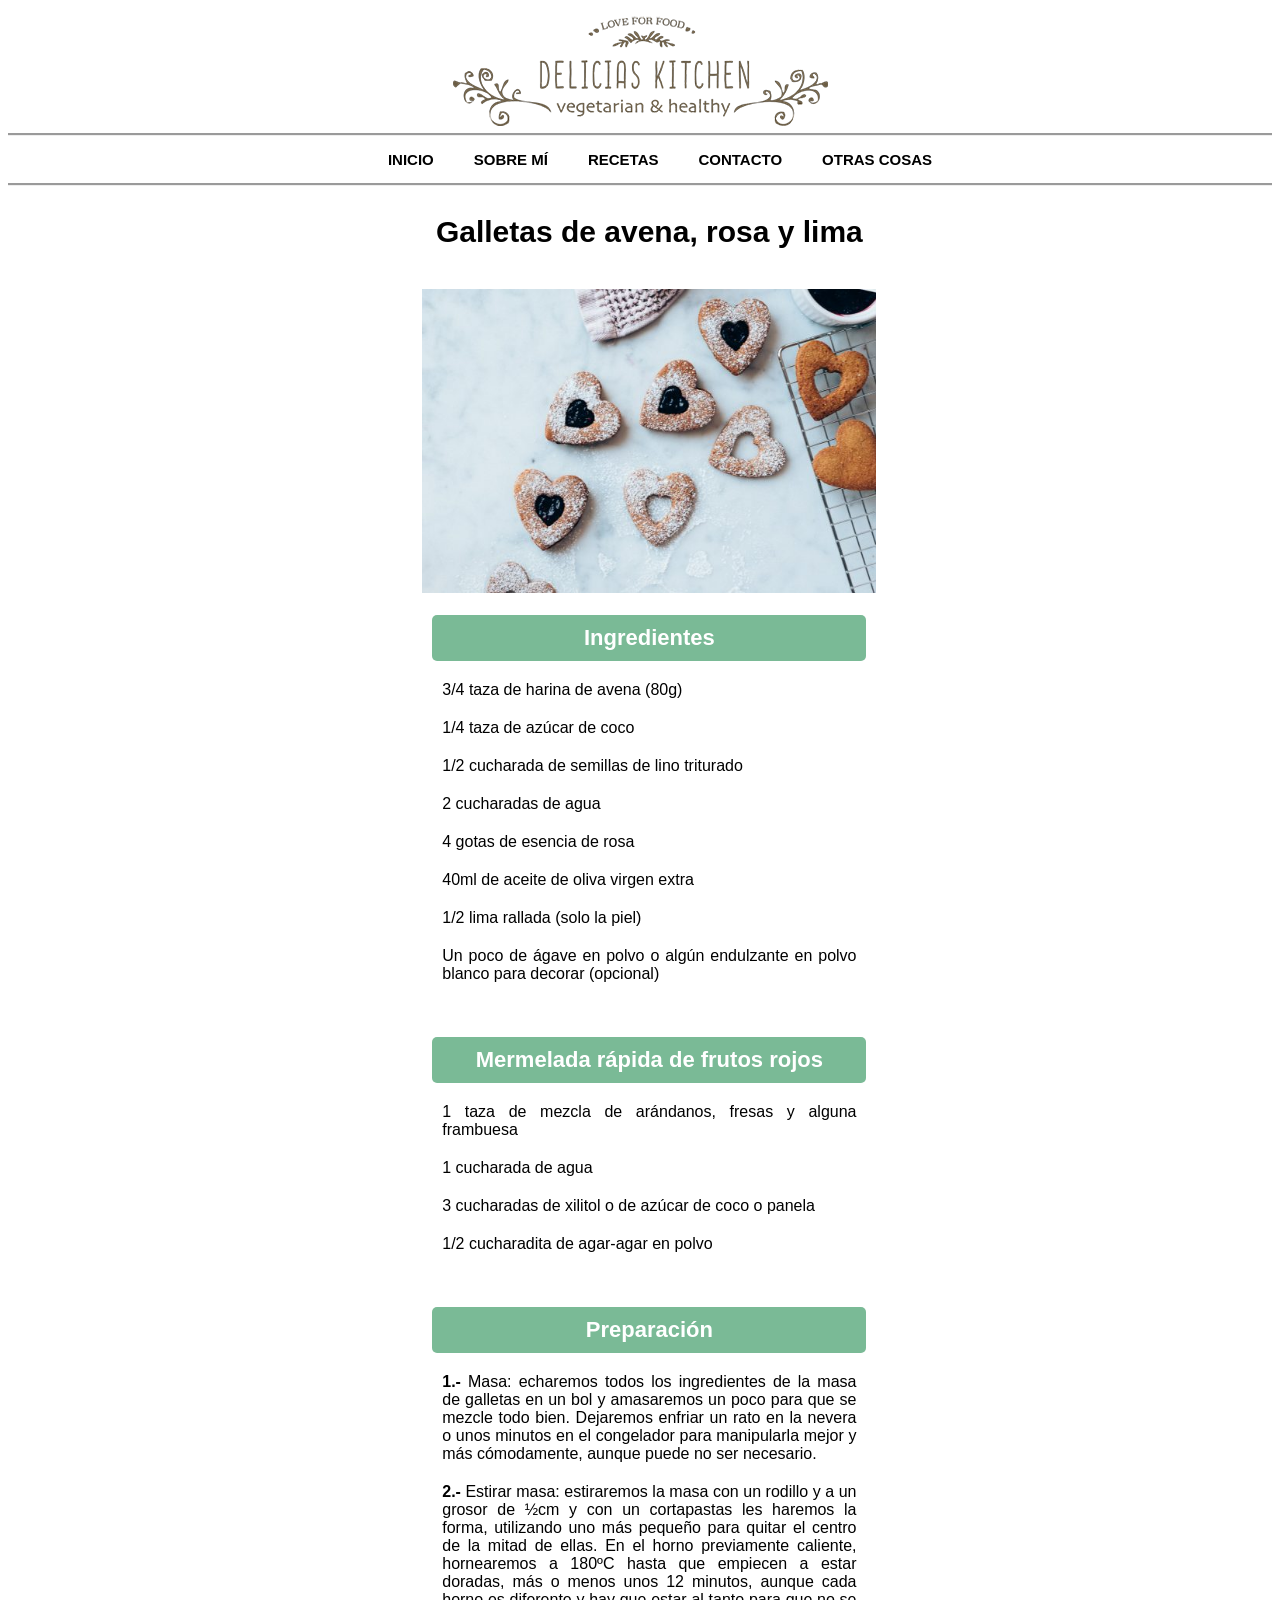
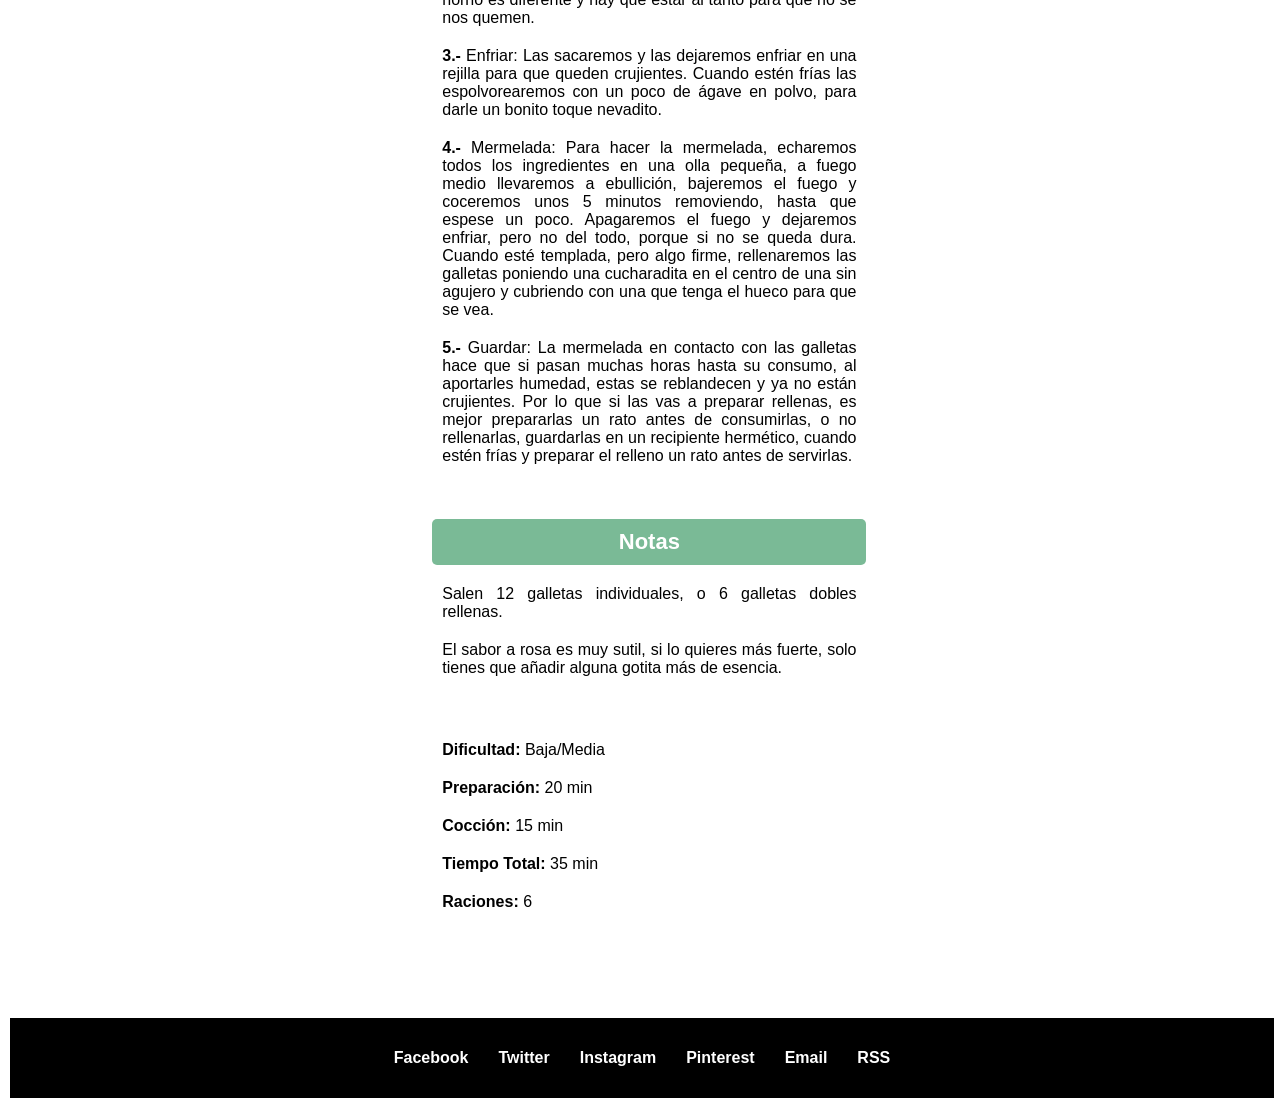
<file: listado/listado-6.html>
<!DOCTYPE html>
<!-- *****************************************************
NOMBRE: Oriol	
APELLIDOS: Teodoro de la Torre
*********************************************************** -->
<html lang="es">

<head>
	<meta charset="utf-8" />
	<link rel="stylesheet" href="../css/styleListados.css" />
	<title>Delicias Kitchen</title>
</head>

<body>

    <header class="logo">
        <img src="../imagenes/Logo-Delicias.png">
    </header>

	<nav>
		<ul class="desplegable-horizontal">
			<li><a href="../index.html">Inicio</a></li>
			<li><a href="../sobreMi.html">Sobre mí</a></li>
			<li><a href="../receta/receta.html">Recetas</a>
				<ul class="desplegable-vertical">
					<li><a href="../receta/receta.html#PlatosPrincipales">Platos principales</a></li>
					<li><a href="../receta/receta.html#Vegetarianas">Vegetarianas</a></li>
					<li><a href="../receta/receta.html#Postres">Postres</a></li>
				  </ul>  
				</li>
			<li><a href="../contacto/contacto.html">Contacto</a></li>
			<li><a>Otras cosas</a></li>
			<!--<li><a href="../otrasCosas.html">Otras cosas</a></li>-->
		</ul>
	</nav>

<main>

<section>
    <h1>Galletas de avena, rosa y lima</h1>
    <img src="../imagenes/galletas.jpg">
    <article>
        <h2>Ingredientes</h2>
        <p>3/4 taza de harina de avena (80g)</p>
        <p>1/4 taza de azúcar de coco</p>
        <p>1/2 cucharada de semillas de lino triturado</p>
        <p>2 cucharadas de agua</p>
        <p>4 gotas de esencia de rosa</p>
        <p>40ml de aceite de oliva virgen extra</p>
        <p>1/2 lima rallada (solo la piel)</p>
        <p>Un poco de ágave en polvo o algún endulzante en polvo blanco para decorar (opcional)</p>
    </article>

    <article>
        <h2>Mermelada rápida de frutos rojos</h2>
        <p>1 taza de mezcla de arándanos, fresas y alguna frambuesa</p>
        <p>1 cucharada de agua</p>
        <p>3 cucharadas de xilitol o de azúcar de coco o panela</p>
        <p>1/2 cucharadita de agar-agar en polvo</p>
    </article>

    <article>
        <h2>Preparación</h2>
        <p><b>1.-</b> Masa: echaremos todos los ingredientes de la masa de galletas en un bol y amasaremos un poco para que se mezcle todo bien. Dejaremos enfriar un rato en la nevera o unos minutos en el congelador para manipularla mejor y más cómodamente, aunque puede no ser necesario.</p>
        <p><b>2.-</b> Estirar masa: estiraremos la masa con un rodillo y a un grosor de ½cm y con un cortapastas les haremos la forma, utilizando uno más pequeño para quitar el centro de la mitad de ellas. En el horno previamente caliente, hornearemos a 180ºC hasta que empiecen a estar doradas, más o menos unos 12 minutos, aunque cada horno es diferente y hay que estar al tanto para que no se nos quemen.</p>
        <p><b>3.-</b> Enfriar: Las sacaremos y las dejaremos enfriar en una rejilla para que queden crujientes. Cuando estén frías las espolvorearemos con un poco de ágave en polvo, para darle un bonito toque nevadito.</p>
        <p><b>4.-</b> Mermelada: Para hacer la mermelada, echaremos todos los ingredientes en una olla pequeña, a fuego medio llevaremos a ebullición, bajeremos el fuego y coceremos unos 5 minutos removiendo, hasta que espese un poco. Apagaremos el fuego y dejaremos enfriar, pero no del todo, porque si no se queda dura. Cuando esté templada, pero algo firme, rellenaremos las galletas poniendo una cucharadita en el centro de una sin agujero y cubriendo con una que tenga el hueco para que se vea.</p>
        <p><b>5.-</b> Guardar: La mermelada en contacto con las galletas hace que si pasan muchas horas hasta su consumo, al aportarles humedad, estas se reblandecen y ya no están crujientes. Por lo que si las vas a preparar rellenas, es mejor prepararlas un rato antes de consumirlas, o no rellenarlas, guardarlas en un recipiente hermético, cuando estén frías y preparar el relleno un rato antes de servirlas.</p>
    </article>

    <article>
        <h2>Notas</h2>
        <p>Salen 12 galletas individuales, o 6 galletas dobles rellenas.</p>
        <p>El sabor a rosa es muy sutil, si lo quieres más fuerte, solo tienes que añadir alguna gotita más de esencia.</p>
    </article>

    <article>
        <p><b>Dificultad:</b> Baja/Media</p>
        <p><b>Preparación:</b> 20 min</p>
        <p><b>Cocción:</b> 15 min</p>
        <p><b>Tiempo Total:</b> 35 min</p>
        <p><b>Raciones:</b> 6</p>
    </article>
</section>

</main>

	<footer class="footer2">
		<h3>Facebook</h3>
		<h3>Twitter</h3>
		<h3>Instagram</h3>
		<h3>Pinterest</h3>
		<h3>Email</h3>
		<h3>RSS</h3>
	</footer>

</body>

</html>
</file>
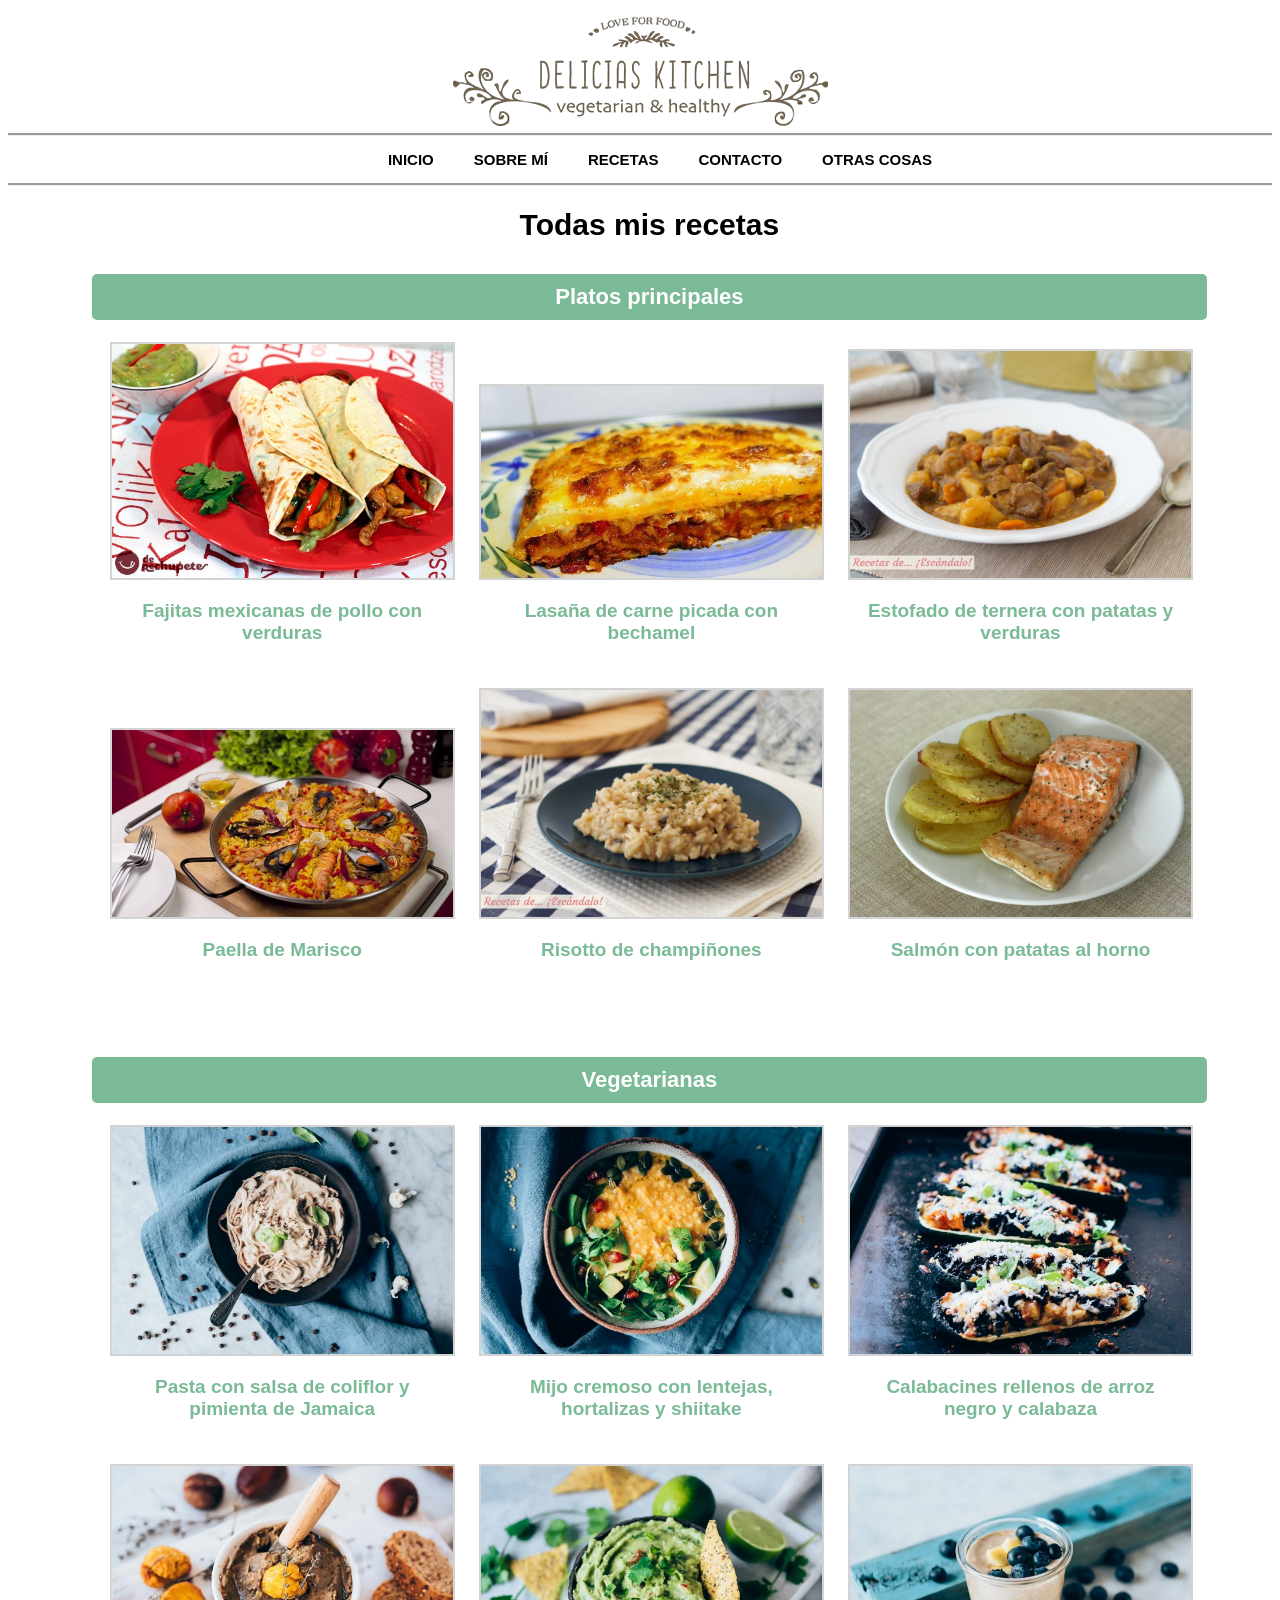
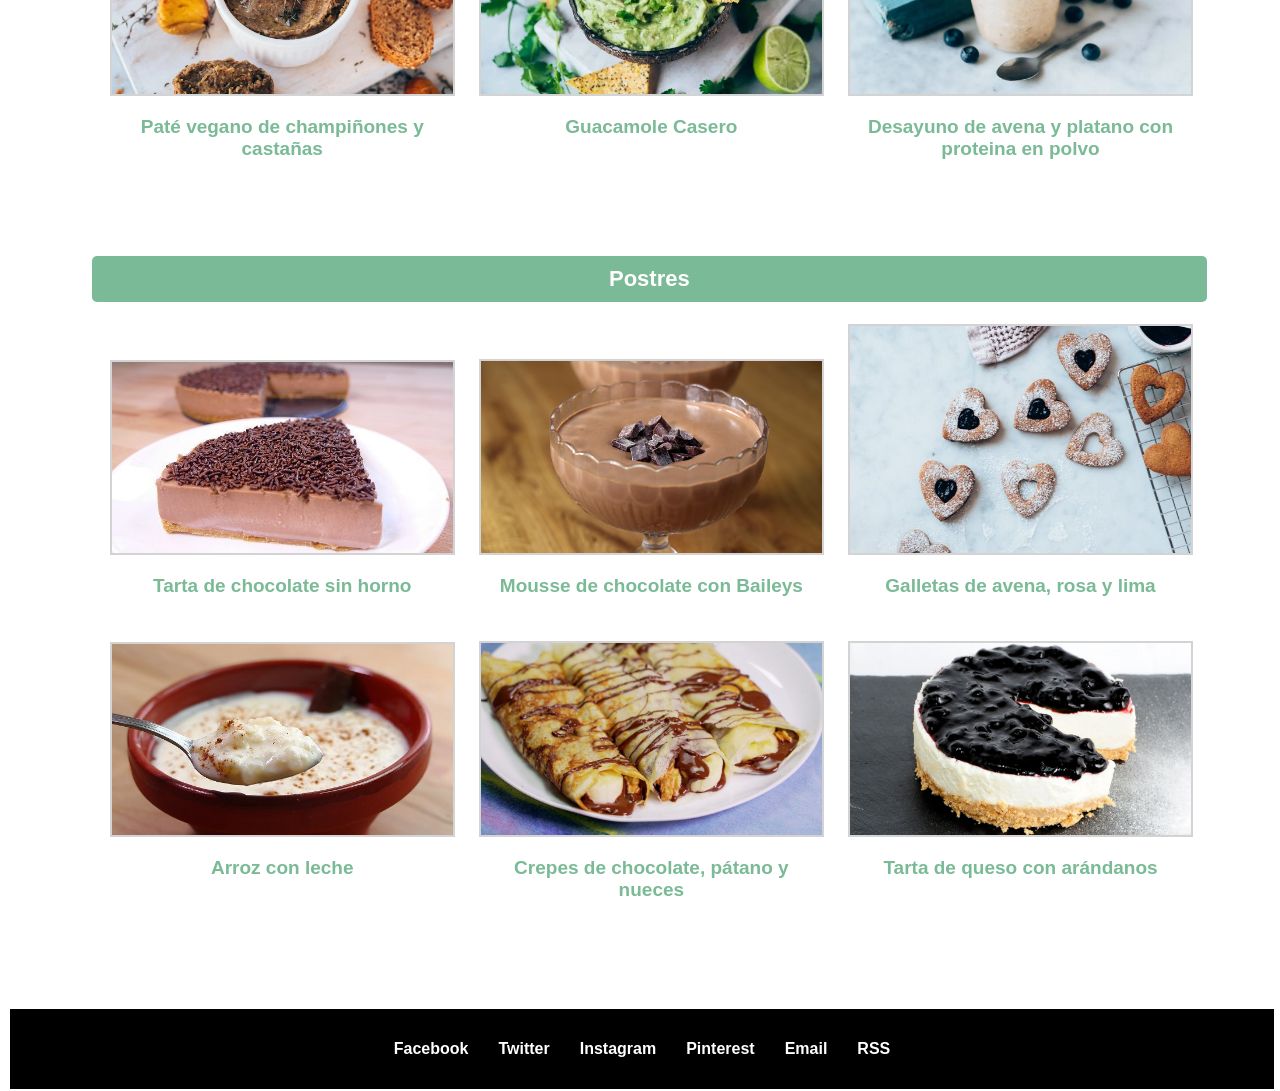
<file: receta/receta.html>
<!DOCTYPE html>
<!-- *****************************************************
NOMBRE: Oriol	
APELLIDOS: Teodoro de la Torre
*********************************************************** -->
<html lang="es">

<head>
	<meta charset="utf-8" />
	<link rel="stylesheet" href="../css/styleReceta.css" />
	<title>Delicias Kitchen</title>
</head>

<body>
    <header class="logo">
	<img src="../imagenes/Logo-Delicias.png">
    </header>
    <nav>
		<ul class="desplegable-horizontal">
			<li><a href="../index.html">Inicio</a></li>
			<li><a href="../sobreMi.html">Sobre mí</a></li>
			<li><a href="receta.html">Recetas</a>
                <ul class="desplegable-vertical">
					<li><a href="#PlatosPrincipales">Platos principales</a></li>
					<li><a href="#Vegetarianas">Vegetarianas</a></li>
					<li><a href="#Postres">Postres</a></li>
				  </ul>  
				</li>
			<li><a href="../contacto/contacto.html">Contacto</a></li>
			<li><a>Otras cosas</a></li>
			<!--<li><a href="../otrasCosas.html">Otras cosas</a></li>-->
		</ul>
	</nav>

<main>

    <h1>Todas mis recetas</h1>

    <section id="PlatosPrincipales">
        <h2>Platos principales</h2>
        <article>
            <img src="../imagenes/fajitas_pollo.jpg">
            <h3><a href="../listado/listado-1.html">Fajitas mexicanas de pollo con verduras</a></h3>
        </article>

        <article>
            <img src="../imagenes/Lasaña-de-carne-picada.jpg">
            <h3>Lasaña de carne picada con bechamel</h3>
        </article>

        <article>
            <img src="../imagenes/EstofadoConCarneYpatatas.jpg">
            <h3>Estofado de ternera con patatas y verduras</h3>
        </article>

        <article>
            <img src="../imagenes/paella-de-marisco.jpg">
            <h3>Paella de Marisco</h3>
        </article>

        <article>
            <img src="../imagenes/RissotoDeChampis.jpg">
            <h3>Risotto de champiñones</h3>
        </article>

        <article>
            <img src="../imagenes/SalmonConPatatasAlHorno.jpg">
            <h3>Salmón con patatas al horno</h3>
        </article>
    </section>

    <section id="Vegetarianas">
        <h2>Vegetarianas</h2>
        <article>
            <img src="../imagenes/Pasta.jpg">
            <h3><a href="../listado/listado-2.html">Pasta con salsa de coliflor y pimienta de Jamaica</a></h3>
        </article>

        <article>
            <img src="../imagenes/mijo.jpg">
            <h3><a href="../listado/listado-3.html">Mijo cremoso con lentejas, hortalizas y shiitake</a></h3>
        </article>

        <article>
            <img src="../imagenes/calabacines.jpg">
            <h3><a href="../listado/listado-4.html">Calabacines rellenos de arroz negro y calabaza</a></h3>
        </article>

        <article>
            <img src="../imagenes/PateDeChampisYcastañas.jpg">
            <h3>Paté vegano de champiñones y castañas</h3>
        </article>

        <article>
            <img src="../imagenes/guacamole.jpg">
            <h3>Guacamole Casero</h3>
        </article>

        <article>
            <img src="../imagenes/DesayunoAvenaYplatano.jpg">
            <h3>Desayuno de avena y platano con proteina en polvo</h3>
        </article>
    </section>

    <section id="Postres">
        <h2>Postres</h2>
        <article>
            <img src="../imagenes/tartaChocolate.jpg">
            <h3><a href="../listado/listado-5.html">Tarta de chocolate sin horno</a></h3>
        </article>

        <article>
            <img src="../imagenes/mousseChocolate.jpg">
            <h3>Mousse de chocolate con Baileys</h3>
        </article>

        <article>
            <img src="../imagenes/galletas.jpg">
            <h3><a href="../listado/listado-6.html">Galletas de avena, rosa y lima</a></h3>
        </article>

        <article>
            <img src="../imagenes/Arroz-con-leche.jpg">
            <h3>Arroz con leche</h3>
        </article>

        <article>
            <img src="../imagenes/crepes.jpg">
            <h3>Crepes de chocolate, pátano y nueces</h3>
        </article>

        <article>
            <img src="../imagenes/tartaDeQuesoConArandanos.jpg">
            <h3>Tarta de queso con arándanos</h3>
        </article>
    </section>

</main>

	<footer class="footer2">
		<h3>Facebook</h3>
		<h3>Twitter</h3>
		<h3>Instagram</h3>
		<h3>Pinterest</h3>
		<h3>Email</h3>
		<h3>RSS</h3>
	</footer>

</body>

</html>
</file>
<file: css/styleIndex.css>
body{
    background-color: white;
    font-family: Arial, Helvetica, sans-serif;
    text-align: center;
    margin-bottom: 0%;
}

.logo{
    display: flex;
    justify-content: center;
    padding: 7px;
}

nav{
    border-style: groove none groove none;
    list-style: none;
    margin: 0;
    padding: 0;
    text-align: center;
    position: sticky;
    top: 0px;
    width: 100%;
    background-color: white;
    text-transform: uppercase;
    font-size: 15px;
}

nav li{
    display: inline;
}

nav a{
    display: inline-block;
    padding-left: 10px;
    padding-right: 10px;
    text-decoration: none;
    color: black;
}

.desplegable-horizontal{
    list-style: none;
    display: flex;
    justify-content: center;
}

.desplegable-horizontal > li > a{
    display: block;
    padding: 0px 20px;
    color: black;
    font-weight: bold;
    text-decoration: none;
}
.desplegable-horizontal > li > a:hover {color:#7ABA96;}
.desplegable-vertical > li > a:hover {color:#7ABA96;}

.desplegable-vertical{
    border-style: groove none none none;
    border-color: #7ABA96;
    position: absolute;
    display: none;
    list-style: none;
    width: 152px;
    background-color: white;
    padding-left: 10px;
    text-align: justify;
}

.desplegable-horizontal li:hover .desplegable-vertical{
    display: block;
}


.desplegable-vertical li a {
    display: block;
    color: black;
    font-weight: bold;
    padding: 10px 10px 10px;
    padding-left: 10px;
    text-decoration: none;
}

main{
    border: 2px solid  white;
    margin: 20px;
    width: 98%;
    display: inline-flex;
    justify-content: center;

    margin-top: 0%;
}

.section1{
    border: 2px solid white;
    margin: 0%;
    margin-right: 10px;
    padding: 1px;
    padding-right: 0px;
    width: 18%;
    
    display: inline-block;
    justify-content: center;
}
.section2{
    border: 2px solid white;
    margin: 0%;
    padding: 5px;
    width: 52%;
    display: inline-flex;
    flex-wrap: wrap;

    padding-top: 20px;
}

.section2 article{
    border: 2px solid white;
    margin: 20px;
    padding: 1px;
    width: 44%;
     

    align-content: flex-start;
    text-align: center;
}

.section2 article img{
    width: 100%;
}

.section1 article{
    border: 2px solid white;
    margin: 0px;
    padding: 0px;
    width: 97%;
    

    align-content: flex-start;
    text-align: center;
}

.section1 .article1 img{
    width: 48%;
}
.section1 .article2 img{
    width: 66%;
}

.section1 .article1 p{
    padding-bottom: 10px;
}
.section1 .article2{
    margin-top: 0px;
    background-color: lightgray;
}

h5{
    border-style: groove none groove none;
    border-color: #7ABA96;
}
.section1 p{
    text-align: justify;
    padding: 20px;
    padding-bottom: 0%;
    color: gray;
}

.section1 .article2 p{
    padding-top: 15px;
}

.section1 .article1 h2{
    padding-top: 22px;
    padding-bottom: 22px;
    margin-bottom: 0%;
}

.section1 .article2 .footer1{
    background-color: #7ABA96;
    padding-top: 5px;
    padding-bottom: 5px;
    font-weight: bold;
}

.section2 article p{
    text-align: justify;
}

a {color: black; 
    text-decoration: none;
}
a:hover {color: black; 
    text-decoration: none;
}
a:visited {color: black;
    text-decoration: none;
}

h2{
    font-size: 19px;
    text-align: center;
}

.footer2{
    border: 2px solid white;
    width: 100%;
    justify-content: center;
    display: inline-flex;
    background-color: black;
    padding-top: 15px;
    padding-bottom: 15px;
    flex-wrap: wrap;
    align-self: flex-end
}
.footer2 h3{
    padding-left: 15px;
    padding-right: 15px;
    text-align: center;
    justify-content: center;
    font-size: 16px;
    color: white;
}
</file>
<file: css/styleSobreMi.css>
body{
    background-color: white;
    font-family: Arial, Helvetica, sans-serif;
    text-align: center;
    margin-bottom: 0%;
}

.logo{
    display: flex;
    justify-content: center;
    padding: 7px;
}

nav{
    border-style: groove none groove none;
    list-style: none;
    margin: 0;
    padding: 0;
    text-align: center;
    position: sticky;
    top: 0px;
    width: 100%;
    background-color: white;
    text-transform: uppercase;
    font-size: 15px;
}

nav li{
    display: inline;
}

nav a{
    display: inline-block;
    padding-left: 10px;
    padding-right: 10px;
    text-decoration: none;
    color: black;
}

.desplegable-horizontal{
    list-style: none;
    display: flex;
    justify-content: center;
}

.desplegable-horizontal > li > a{
    display: block;
    padding: 0px 20px;
    color: black;
    font-weight: bold;
    text-decoration: none;
}
.desplegable-horizontal > li > a:hover {color:#7ABA96;}
.desplegable-vertical > li > a:hover {color:#7ABA96;}

.desplegable-vertical{
    border-style: groove none none none;
    border-color: #7ABA96;
    position: absolute;
    display: none;
    list-style: none;
    width: 152px;
    background-color: white;
    padding-left: 10px;
    text-align: justify;
}

.desplegable-horizontal li:hover .desplegable-vertical{
    display: block;
}


.desplegable-vertical li a {
    display: block;
    color: black;
    font-weight: bold;
    padding: 10px 10px 10px;
    padding-left: 10px;
    text-decoration: none;
}

main{
    border: 2px solid  white;
    margin: 20px;
    width: 98%;
    display: inline-flex;
    justify-content: center;

    margin-top: 0%;
}

.footer2{
    border: 2px solid white;
    width: 100%;
    justify-content: center;
    display: inline-flex;
    background-color: black;
    padding-top: 15px;
    padding-bottom: 15px;
    flex-wrap: wrap;
    align-self: flex-end
}
.footer2 h3{
    padding-left: 15px;
    padding-right: 15px;
    text-align: center;
    justify-content: center;
    font-size: 16px;
    color: white;
}

section{
    border: 2px solid white;
    width: 98%;
    height: 98%;
    margin: 10px;
    display: inline-flex;
    justify-content: center;
}

article{
    border: 2px solid white;
    width: 49%;
    height: 49%;
    justify-content: center;
    float: left;
    margin-top: 15px;
    margin-bottom: 200px;
    margin-left: 150px;
    margin-right: 150px;
}

article img{
    justify-content: center;
    width: 90%;
    size: 20%;
    max-width: 28%;
    max-width: 28%;
    float:left;
    margin: 15px;
    padding: 5px;
}

h1{
    text-align: center;
    font-weight: bold;
    font-size: 22px;
}

p{
    font-size: 18px;
    text-align: justify;
    margin: 15px;
    margin-top: 10px;
}
</file>
<file: css/styleContacto.css>
body{
    background-color: white;
    font-family: Arial, Helvetica, sans-serif;
    text-align: center;
    margin-bottom: 0%;
}

.logo{
    display: flex;
    justify-content: center;
    padding: 7px;
}

nav{
    border-style: groove none groove none;
    list-style: none;
    margin: 0;
    padding: 0;
    text-align: center;
    position: sticky;
    top: 0px;
    width: 100%;
    background-color: white;
    text-transform: uppercase;
    font-size: 15px;
}

nav li{
    display: inline;
}

nav a{
    display: inline-block;
    padding-left: 10px;
    padding-right: 10px;
    text-decoration: none;
    color: black;
}

.desplegable-horizontal{
    list-style: none;
    display: flex;
    justify-content: center;
}

.desplegable-horizontal > li > a{
    display: block;
    padding: 0px 20px;
    color: black;
    font-weight: bold;
    text-decoration: none;
}
.desplegable-horizontal > li > a:hover {color:#7ABA96;}
.desplegable-vertical > li > a:hover {color:#7ABA96;}

.desplegable-vertical{
    border-style: groove none none none;
    border-color: #7ABA96;
    position: absolute;
    display: none;
    list-style: none;
    width: 152px;
    background-color: white;
    padding-left: 10px;
    text-align: justify;
}

.desplegable-horizontal li:hover .desplegable-vertical{
    display: block;
}


.desplegable-vertical li a {
    display: block;
    color: black;
    font-weight: bold;
    padding: 10px 10px 10px;
    padding-left: 10px;
    text-decoration: none;
}

main{
    border: 2px solid  white;
    margin: 20px;
    width: 98%;
    display: inline-flex;
    justify-content: center;

    margin-top: 0%;
}

.footer2{
    border: 2px solid white;
    width: 100%;
    justify-content: center;
    display: inline-flex;
    background-color: black;
    padding-top: 15px;
    padding-bottom: 15px;
    flex-wrap: wrap;
    align-self: flex-end
}
.footer2 h3{
    padding-left: 15px;
    padding-right: 15px;
    text-align: center;
    justify-content: center;
    font-size: 16px;
    color: white;
}

section{
    border: 2px solid white;
    width: 98%;
    height: 98%;
    margin: 10px;
    display: inline-flex;
    justify-content: center;
}

article{
    border: 2px solid white;
    width: 49%;
    height: 49%;
    justify-content: center;
    float: left;
    margin-top: 15px;
    margin-bottom: 170px;
    margin-left: 150px;
    margin-right: 150px;
}

article img{
    justify-content: flex-start;
    align-items: flex-start;
    width: 90%;
    size: 20%;
    max-width: 26%;
    max-width: 26%;
    float:left;
    margin: 15px;
    padding: 5px;
}

form{
    border: 2px solid white;
    text-align: justify;
    margin: 10px;
}

h1{
    text-align: center;
    font-weight: bold;
    font-size: 22px
}

p{
    text-align: justify;
    margin: 15px;
    margin-top: 10px;
}

label{
    font-size: 18px;
}

.button{
    border: 0;
    background-color: rgb(228, 226, 226);
    color: black;
    text-align: center;
    display: inline-block;
    font-size: 16px;
    text-transform: uppercase;
    font-size: 15px;
    cursor: pointer;
    padding-top: 14px;
    padding-bottom: 14px;
    padding-right: 28px;
    padding-left: 28px;
    font-weight: bold;
  }

.button1:hover{
    background-color: #7ABA96;
    color: white;
  }
</file>
<file: css/styleListados.css>
body{
    background-color: white;
    font-family: Arial, Helvetica, sans-serif;
    text-align: center;
    margin-bottom: 0%;
}

.logo{
    display: flex;
    justify-content: center;
    padding: 7px;
}

nav{
    border-style: groove none groove none;
    list-style: none;
    margin: 0;
    padding: 0;
    text-align: center;
    position: sticky;
    top: 0px;
    width: 100%;
    background-color: white;
    text-transform: uppercase;
    font-size: 15px;
}

nav li{
    display: inline;
}

nav a{
    display: inline-block;
    padding-left: 10px;
    padding-right: 10px;
    text-decoration: none;
    color: black;
}

.desplegable-horizontal{
    list-style: none;
    display: flex;
    justify-content: center;
}

.desplegable-horizontal > li > a{
    display: block;
    padding: 0px 20px;
    color: black;
    font-weight: bold;
    text-decoration: none;
}
.desplegable-horizontal > li > a:hover {color:#7ABA96;}
.desplegable-vertical > li > a:hover {color:#7ABA96;}

.desplegable-vertical{
    border-style: groove none none none;
    border-color: #7ABA96;
    position: absolute;
    display: none;
    list-style: none;
    width: 152px;
    background-color: white;
    padding-left: 10px;
    text-align: justify;
}

.desplegable-horizontal li:hover .desplegable-vertical{
    display: block;
}


.desplegable-vertical li a {
    display: block;
    color: black;
    font-weight: bold;
    padding: 10px 10px 10px;
    padding-left: 10px;
    text-decoration: none;
}

main{
    border: 2px solid  white;
    margin: 20px;
    width: 98%;
    justify-content: center;
    margin-top: 0%;
}

.footer2{
    border: 2px solid white;
    width: 100%;
    justify-content: center;
    display: inline-flex;
    background-color: black;
    padding-top: 15px;
    padding-bottom: 15px;
    flex-wrap: wrap;
    align-self: flex-end
}
.footer2 h3{
    padding-left: 15px;
    padding-right: 15px;
    text-align: center;
    justify-content: center;
    font-size: 16px;
    color: white;
}

h1{
    font-size: 30px;
    margin-bottom: 40px;
}

section{
    border: 2px solid  white;
    margin: 10px;
    margin: 4%;
    margin-top: 0%;
    display: inline-flex;
    justify-content: center;
    flex-direction: column;
    align-items: center;

}

h2{
    text-align: center;
    color: white;
    background-color: #7ABA96;
    border-radius: 5px;
    margin: 10px;
    padding-top: 10px;
    padding-bottom: 10px;
    text-align: center;
    font-weight: bold;
    font-size: 22px;
}

article{
    border: 2px solid  white;
    margin: 10px;
    width: 40%;
}

article p{
    text-align: justify;
    margin: 20px;
}

section img{
    width: 40%;
    justify-content: center;
}
</file>
<file: css/styleReceta.css>
body{
    background-color: white;
    font-family: Arial, Helvetica, sans-serif;
    text-align: center;
    margin-bottom: 0%;
}

.logo{
    display: flex;
    justify-content: center;
    padding: 7px;
}

nav{
    border-style: groove none groove none;
    list-style: none;
    margin: 0;
    padding: 0;
    text-align: center;
    position: sticky;
    top: 0px;
    width: 100%;
    background-color: white;
    text-transform: uppercase;
    font-size: 15px;
}

nav li{
    display: inline;
}

nav a{
    display: inline-block;
    padding-left: 10px;
    padding-right: 10px;
    text-decoration: none;
    color: black;
}

.desplegable-horizontal{
    list-style: none;
    display: flex;
    justify-content: center;
}

.desplegable-horizontal > li > a{
    display: block;
    padding: 0px 20px;
    color: black;
    font-weight: bold;
    text-decoration: none;
}
.desplegable-horizontal > li > a:hover {color:#7ABA96;}
.desplegable-vertical > li > a:hover {color:#7ABA96;}

.desplegable-vertical{
    border-style: groove none none none;
    border-color: #7ABA96;
    position: absolute;
    display: none;
    list-style: none;
    width: 152px;
    background-color: white;
    padding-left: 10px;
    text-align: justify;
}

.desplegable-horizontal li:hover .desplegable-vertical{
    display: block;
}


.desplegable-vertical li a {
    display: block;
    color: black;
    font-weight: bold;
    padding: 10px 10px 10px;
    padding-left: 10px;
    text-decoration: none;
}

main{
    border: 2px solid  white;
    margin: 20px;
    width: 98%;
    justify-content: center;
    margin-top: 0%;
}

.footer2{
    border: 2px solid white;
    width: 100%;
    justify-content: center;
    display: inline-flex;
    background-color: black;
    padding-top: 15px;
    padding-bottom: 15px;
    flex-wrap: wrap;
    align-self: flex-end
}
.footer2 h3{
    padding-left: 15px;
    padding-right: 15px;
    text-align: center;
    justify-content: center;
    font-size: 16px;
    color: white;
}

h1{
    font-size: 30px;
}

section{
    border: 2px solid  white;
    margin: 10px;
    margin: 4%;
    margin-top: 0%;

}

h2{
    text-align: center;
    color: white;
    background-color: #7ABA96;
    border-radius: 5px;
    margin: 10px;
    padding-top: 10px;
    padding-bottom: 10px;
    text-align: center;
    font-weight: bold;
    font-size: 22px;
}

article{
    border: 2px solid  white;
    margin: 10px;
    width: 30%;
    display: inline-flex;
    flex-wrap: wrap;
    flex-direction: column;
}

article img{
    width: 100%;
    border: 2px solid lightgray;
}

article h3{
    margin: 10px;
    font-size: 19px;
    color: #7ABA96;
    font-weight: bold;
    padding-top: 10px;
    padding-bottom: 10px;
    

}

a {color: #7ABA96; 
    text-decoration: none;
}
a:hover {color: #7ABA96; 
    text-decoration: none;
}
a:visited {color: #7ABA96;
    text-decoration: none;
}
</file>
